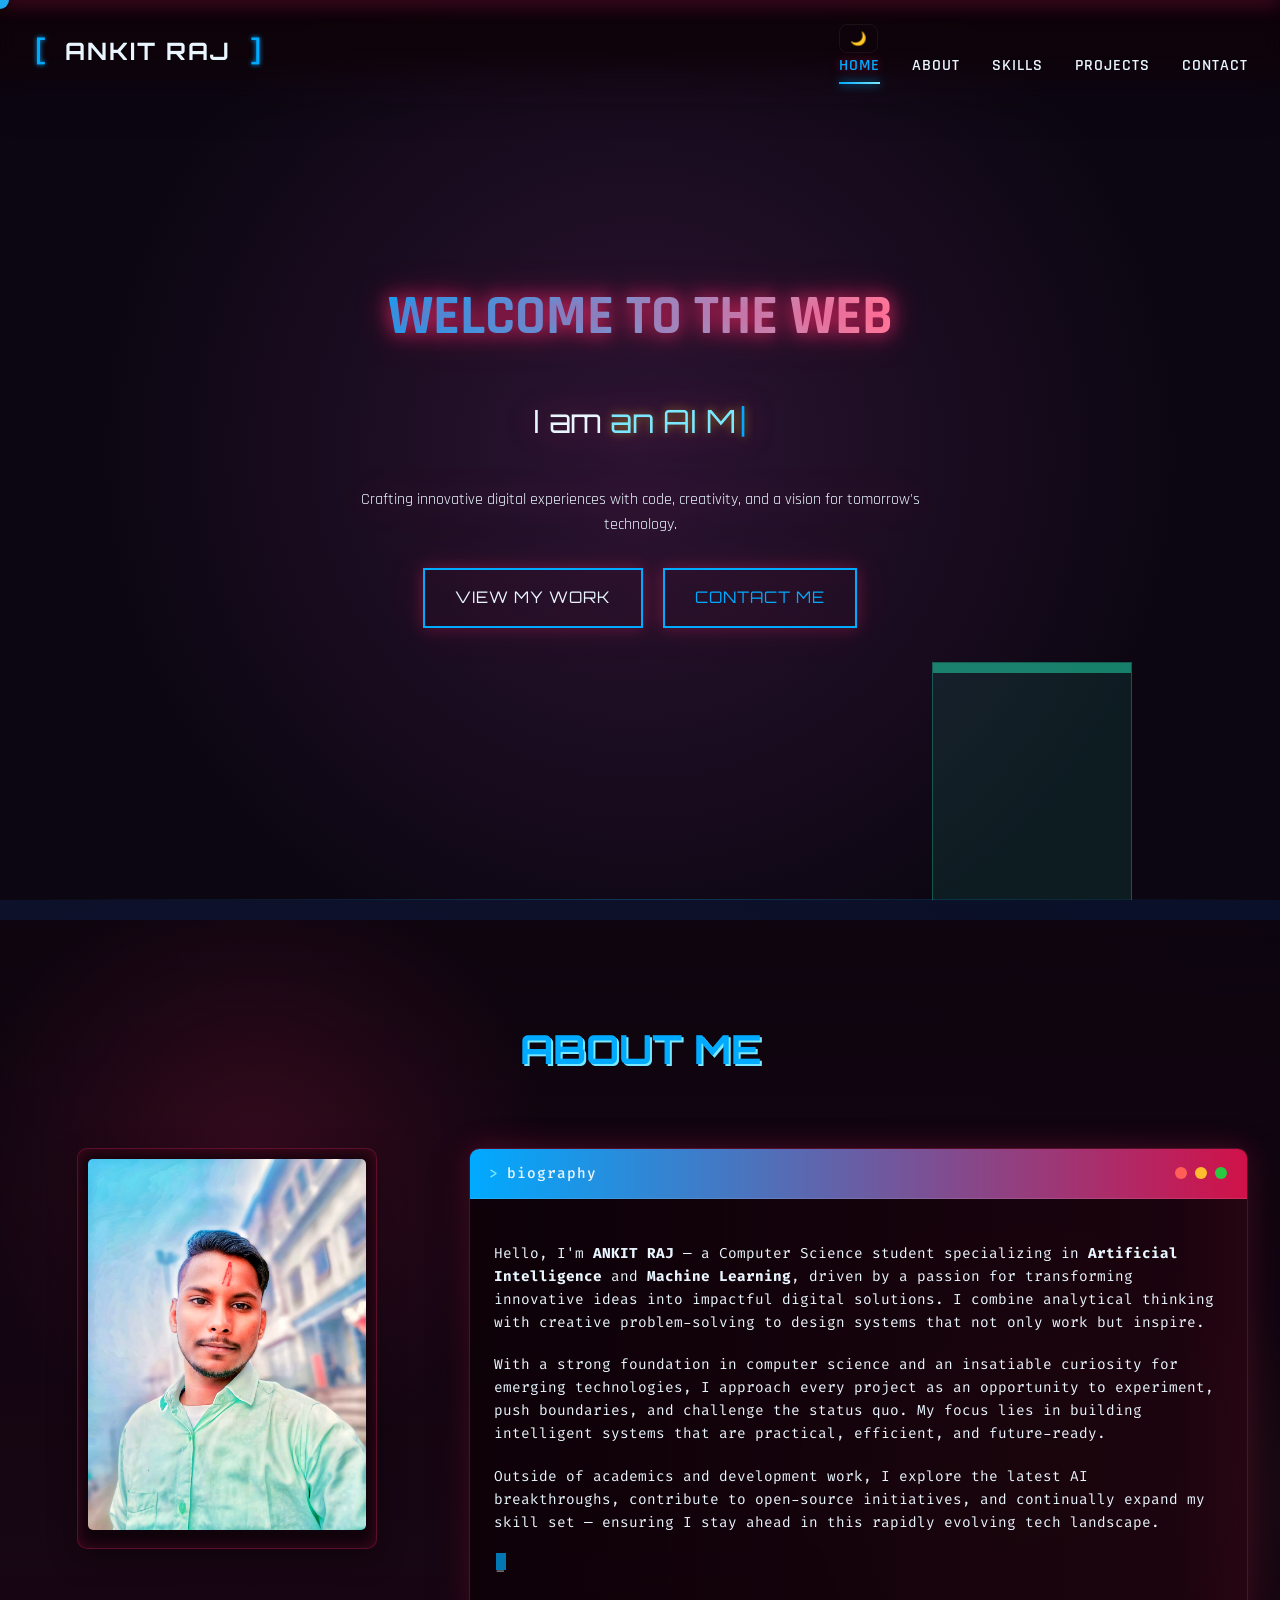
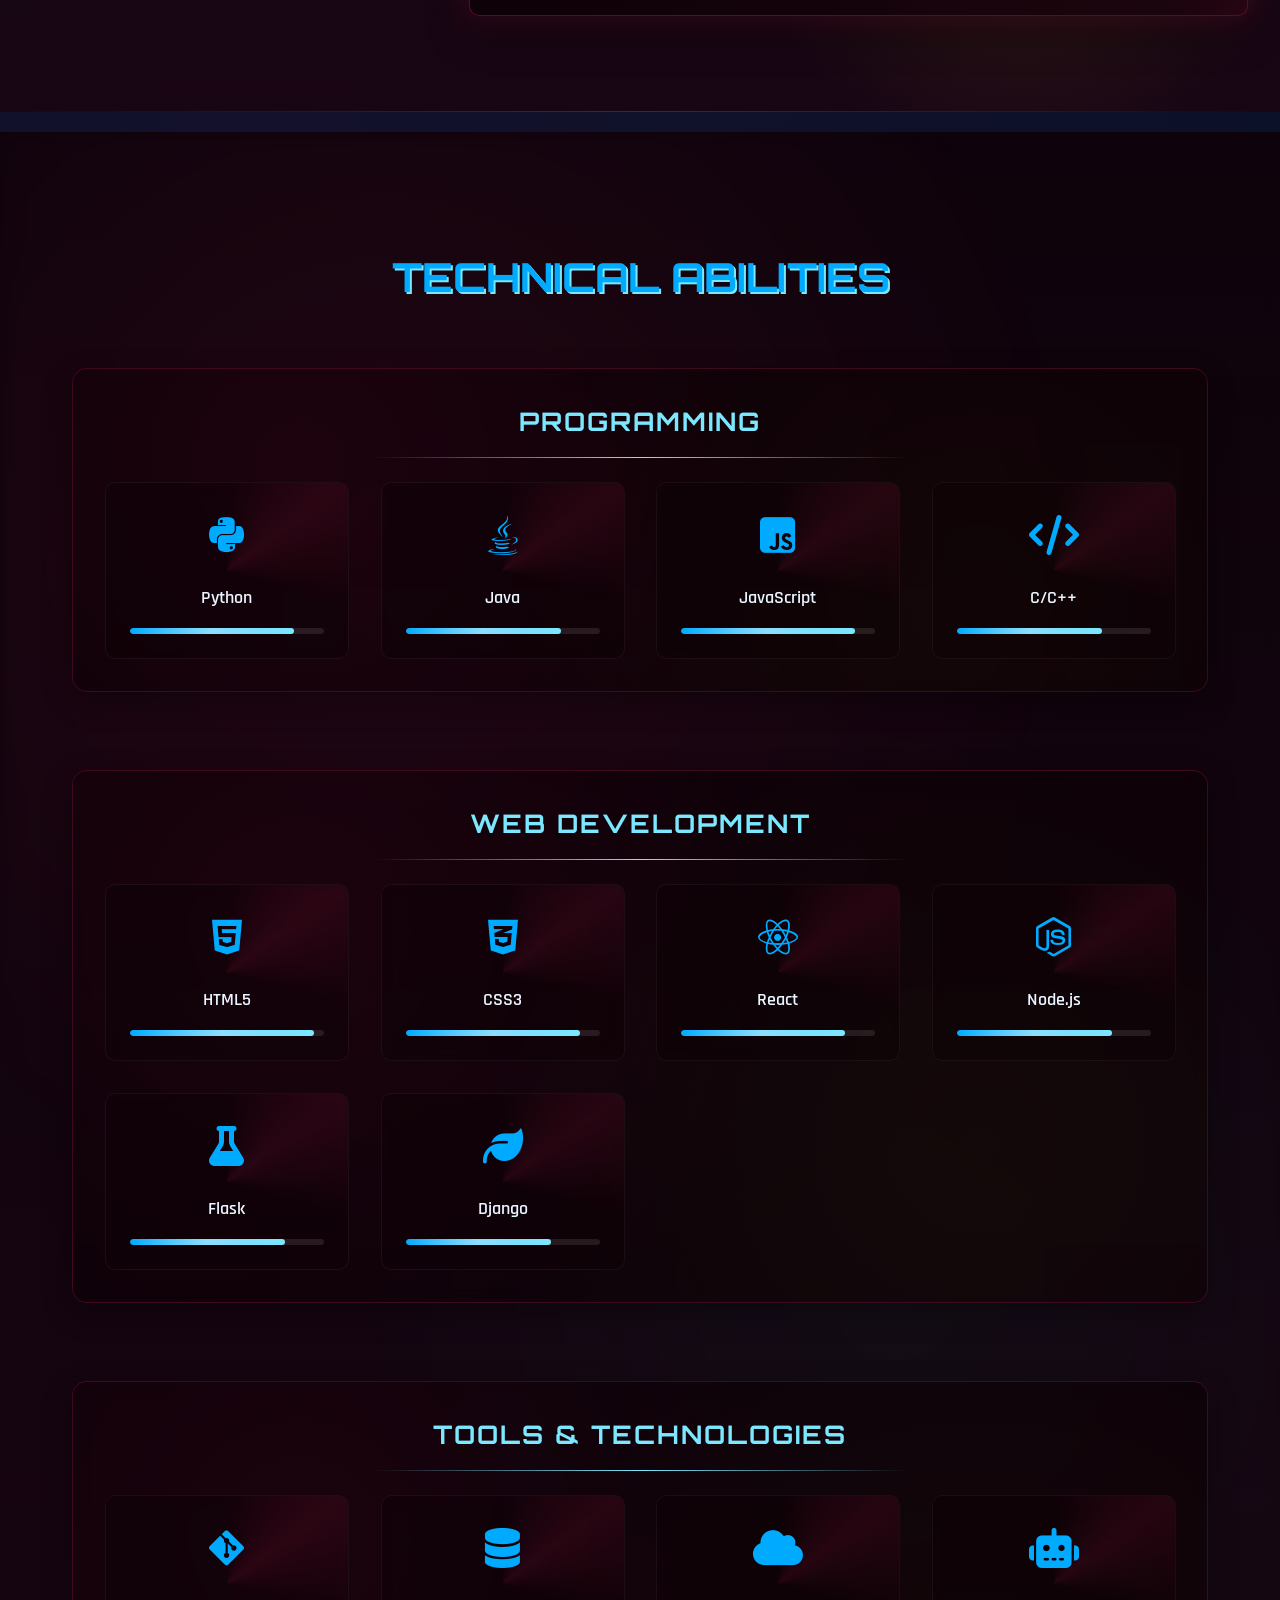
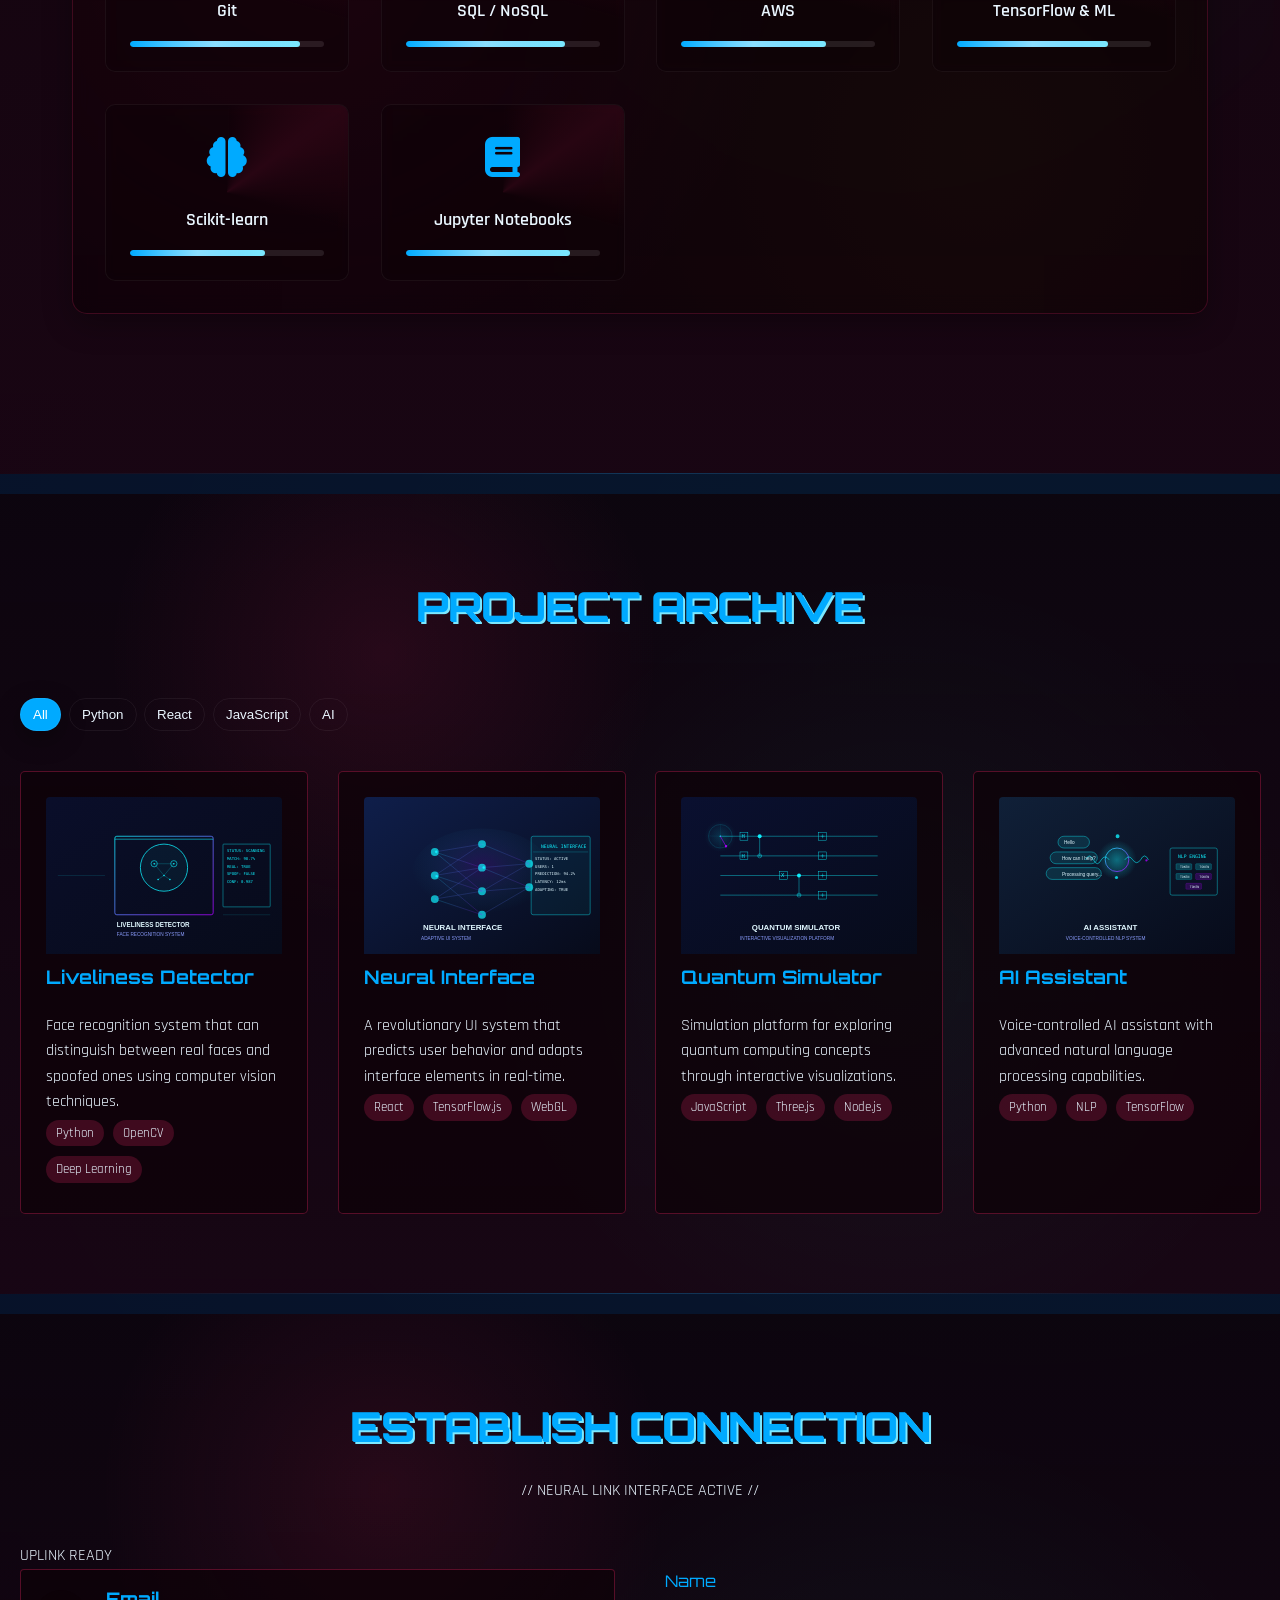
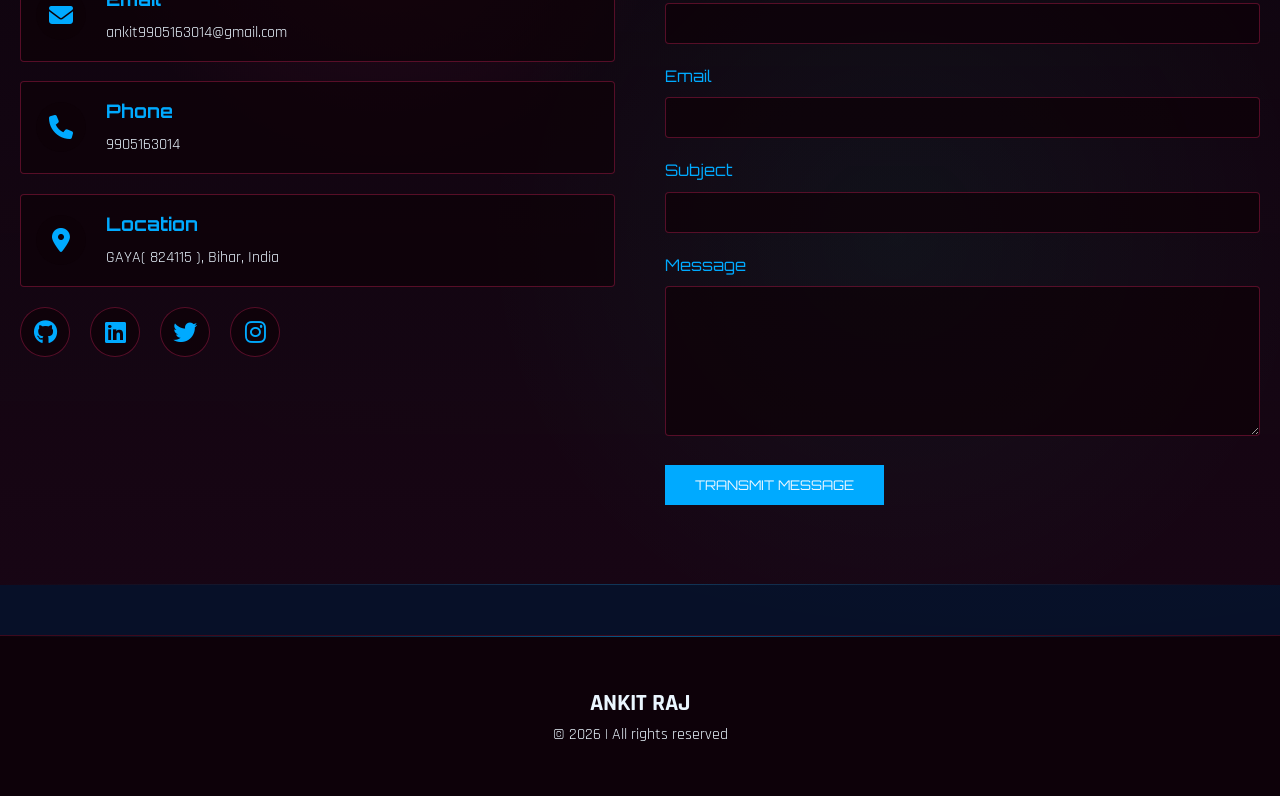
<file: index.html>
<!DOCTYPE html>
<html lang="en" class="loading">
<head>
    <meta charset="UTF-8">
    <meta name="viewport" content="width=device-width, initial-scale=1.0, maximum-scale=5.0, minimum-scale=1.0">
    <meta name="description" content="Md Saif Ali - Web Developer and AI/ML Student Portfolio">
    <meta name="theme-color" content="#070b1a">
    <meta name="apple-mobile-web-app-capable" content="yes">
    <meta name="apple-mobile-web-app-status-bar-style" content="black-translucent">
    
    <!-- Cache control -->
    <meta http-equiv="Cache-Control" content="no-cache, no-store, must-revalidate">
    <meta http-equiv="Pragma" content="no-cache">
    <meta http-equiv="Expires" content="0">
    
    <!-- Performance optimization -->
    <link rel="preconnect" href="https://fonts.googleapis.com">
    <link rel="preconnect" href="https://fonts.gstatic.com" crossorigin>
    <link rel="preconnect" href="https://cdnjs.cloudflare.com">
    
    <!-- Resource hints -->
    <link rel="dns-prefetch" href="https://fonts.googleapis.com">
    <link rel="dns-prefetch" href="https://cdnjs.cloudflare.com">
    
    <title>Ankit Raj</title>
    
    <!-- Critical CSS inline for faster first paint -->
    <style>
        :root {
            /* Sky-blue themed palette */
            --primary-color: #00aaff; /* main sky blue */
            --secondary-color: #0077cc; /* deeper sky */
            --accent-color: #7be8ff; /* light cyan accent */
            --bg-color: #071028; /* deep navy for contrast */
            --dark-bg: #021025; /* darker base for overlays */
            --text-color: #eaf6ff; /* pale sky text */
        }
        body {
            background-color: var(--bg-color);
            color: var(--text-color);
            margin: 0;
            padding: 0;
            font-family: sans-serif;
            overflow-x: hidden;
        }
        /* Fix for all links to ensure they are clickable */
        a, .nav-item, .project-link, .social-link, .skill-link {
            position: relative;
            z-index: 10;
        }
        /* Make all decorative overlays ignore pointer events */
        .digital-rain-container, .stars-container, .warp-lines, .noise-overlay, .scanline {
            pointer-events: none !important;
        }
        #loading-screen {
            position: fixed;
            top: 0;
            left: 0;
            width: 100%;
            height: 100%;
            background: var(--dark-bg);
            display: flex;
            justify-content: center;
            align-items: center;
            z-index: 9999;
        }
        /* Ensure loading screen is always visible initially */
        html.loading,
        body.loading {
            overflow: hidden !important;
            height: 100vh !important;
            margin: 0;
            padding: 0;
        }
        /* Content should be visible by default for non-JS users */
        main, header, footer {
            opacity: 1;
            visibility: visible;
        }
        /* Only hide content for JS users until loaded */
        .no-js main,
        .no-js header,
        .no-js footer {
            opacity: 0;
        }
    </style>
    
    <!-- Non-critical CSS loaded asynchronously -->
    <link rel="stylesheet" href="css/style.css?v=4.1">
    
    <!-- Font awesome loaded with reduced subset for performance -->
    <link rel="stylesheet" href="https://cdnjs.cloudflare.com/ajax/libs/font-awesome/6.4.0/css/all.min.css" media="print" onload="this.media='all'">
    
    <!-- Fonts loaded with display=swap for better performance -->
    <link href="https://fonts.googleapis.com/css2?family=Orbitron:wght@400;500;700&family=Rajdhani:wght@400;500;600&family=Exo+2:wght@400;500;600&family=Quantico:wght@400;700&family=Quicksand:wght@400;500&family=Fira+Code:wght@400;500&display=swap" rel="stylesheet">
    
    <link rel="icon" type="image/svg+xml" href="img/favicon.svg">
    
    <!-- Immediate JS to remove no-js class and prevent issues with URL fragments -->
    <script>
        // Remove no-js class
        document.documentElement.classList.remove('no-js');
        
        // Force scroll to top on page load
        window.scrollTo(0, 0);
        
        // Store initial hash but prevent immediate scrolling
        window.initialHash = window.location.hash;
        if (window.initialHash) {
            history.replaceState(null, null, ' ');
        }
        
        // Enhanced loading screen management with 5 second minimum
        function hideLoadingScreen() {
            const loadingScreen = document.getElementById('loading-screen');
            if (loadingScreen) {
                loadingScreen.classList.add('hidden');
                
                // Remove loading classes after extended transition
                setTimeout(() => {
                    document.documentElement.classList.remove('loading');
                    document.body.classList.remove('loading');
                    document.body.style.overflow = '';
                    document.documentElement.style.overflow = '';
                }, 1000); // Extended transition time
            }
        }
        
        // Force 5 second minimum display time
        setTimeout(() => {
            hideLoadingScreen();
        }, 1000);
        
        // Ensure loading screen stays for at least 5 seconds even if page loads faster
        window.addEventListener('load', () => {
            // Calculate remaining time to ensure 5 seconds
            const loadTime = Date.now();
            const timeSinceStart = loadTime - window.startTime;
            const remainingTime = Math.max(0, 1000 - timeSinceStart);
            
            setTimeout(hideLoadingScreen, remainingTime);
        });
        
        // Store start time for accurate calculation
        window.startTime = Date.now();
    </script>
</head>
<body class="loading">
    <div class="noise-overlay"></div>
    <div class="scanline"></div>
    <!-- Animated Background -->
    <div class="animated-bg">
        <canvas id="animated-bg-canvas"></canvas>
    </div>
    
 
    
    <!-- Loading Screen -->
    <div id="loading-screen" class="starfield-loading">
        <canvas id="starfield-canvas"></canvas>
        <div class="loading-content">
            <h2 class="glow-text" data-text="LOADING...">WELCOME TO MY PORTFOLI </h2>
<div class="loading-text">Building your experience...</div>

        </div>
    </div>

    <header>
        <div class="logo">
            <span class="bracket">[</span>
            <h1>ANKIT RAJ</h1>
            <span class="bracket">]</span>
        </div>
        <nav>
            <div class="nav-container">
                <div class="menu-toggle">
                    <div class="bar"></div>
                    <div class="bar"></div>
                    <div class="bar"></div>
                </div>
                <!-- Modern controls: dark mode toggle -->
                <div class="controls">
                    <button id="themeToggle" class="theme-toggle" aria-label="Toggle theme">🌙</button>
                </div>
                <ul class="nav-links">
                    <li><a href="#home" class="nav-item active">HOME</a></li>
                    <li><a href="#about" class="nav-item">ABOUT</a></li>
                    <li><a href="#skills" class="nav-item">SKILLS</a></li>
                    <li><a href="#projects" class="nav-item">PROJECTS</a></li>
                    <li><a href="#contact" class="nav-item">CONTACT</a></li>
                </ul>
                <!-- Overlay for mobile menu background -->
                <div class="menu-overlay"></div>
            </div>
        </nav>
    </header>

    <!-- Custom cursor for modern feel -->
    <div class="custom-cursor" id="customCursor" aria-hidden="true"></div>

    <main>
            <section id="home" class="hero animated-section">
                <div class="hero-content">
                    <h2 class="glitch animated-title" data-text="WELCOME TO THE MY PROTFOLIO">WELCOME TO THE WEB</h2>
                    <div class="typing-container">
                        <p>I am <span class="typing"></span></p>
                    </div>
                    <p class="hero-description">Crafting innovative digital experiences with code, creativity, and a vision for tomorrow's technology.</p>
                    <div class="hero-cta">
                        <a href="#projects" class="cta-button animated-cta">View My Work</a>
                        <a href="#contact" class="cta-button outline animated-cta">Contact Me</a>
                    </div>
                </div>
                <div class="hologram-container animated-hologram">
                    <div class="hologram"></div>
                    <div class="hologram-base"></div>
                </div>
            </section>

        <section id="about" class="about">
                <div class="section-header animated-section-header">
                    <h2 class="glitch animated-title" data-text="ABOUT ME">ABOUT ME</h2>
                    <div class="separator">
                        <span></span>
                        <div class="diamond"></div>
                        <span></span>
                    </div>
                </div>
            <div class="about-content">
                <div class="about-image">
                    <div class="image-frame">
                        <img src="img/profile .jpg" alt="ANKIT RAJ" loading="lazy" width="260" height="260">
                        <div class="frame-corner top-left"></div>
                        <div class="frame-corner top-right"></div>
                        <div class="frame-corner bottom-left"></div>
                        <div class="frame-corner bottom-right"></div>
                    </div>
                </div>
                <div class="about-text">
                    <div class="terminal">
                        <div class="terminal-header">
                            <div class="terminal-title">biography</div>
                            <div class="terminal-controls">
                                <span></span>
                                <span></span>
                                <span></span>
                            </div>
                        </div>
                        <div class="terminal-body">
                            <p> <span class="typing-about"></span></p>
                           <p>Hello, I'm <strong>ANKIT RAJ</strong> — a Computer Science student specializing in <strong>Artificial Intelligence</strong> and <strong>Machine Learning</strong>, driven by a passion for transforming innovative ideas into impactful digital solutions. I combine analytical thinking with creative problem-solving to design systems that not only work but inspire.</p>

                            <p>With a strong foundation in computer science and an insatiable curiosity for emerging technologies, I approach every project as an opportunity to experiment, push boundaries, and challenge the status quo. My focus lies in building intelligent systems that are practical, efficient, and future-ready.</p>

                            <p>Outside of academics and development work, I explore the latest AI breakthroughs, contribute to open-source initiatives, and continually expand my skill set — ensuring I stay ahead in this rapidly evolving tech landscape.</p>

                            <p class="cursor">_</p>
                        </div>
                    </div>
                </div>
            </div>
        </section>

        <section id="skills" class="skills">
                <div class="section-header animated-section-header">
                    <h2 class="glitch animated-title" data-text="TECHNICAL ABILITIES">TECHNICAL ABILITIES</h2>
                    <div class="separator">
                        <span></span>
                        <div class="diamond"></div>
                        <span></span>
                    </div>
                </div>
            <div class="skills-container">
                <div class="skill-category">
                    <h3>Programming</h3>
                    <div class="skill-grid">
                        <div class="skill-item">
                            <a href="https://www.python.org/" target="_blank" class="skill-link" title="Learn more about Python">
                                <div class="skill-icon"><i class="fab fa-python"></i></div>
                                <div class="skill-name">Python</div>
                                <div class="skill-bar">
                                    <div class="skill-level" style="--skill-percent: 85%"></div>
                                </div>
                            </a>
                        </div>
                        <div class="skill-item">
                            <a href="https://www.java.com/" target="_blank" class="skill-link" title="Learn more about Java">
                                <div class="skill-icon"><i class="fab fa-java"></i></div>
                                <div class="skill-name">Java</div>
                                <div class="skill-bar">
                                    <div class="skill-level" style="--skill-percent: 80%"></div>
                                </div>
                            </a>
                        </div>
                        <div class="skill-item">
                            <a href="https://developer.mozilla.org/en-US/docs/Web/JavaScript" target="_blank" class="skill-link" title="Learn more about JavaScript">
                                <div class="skill-icon"><i class="fab fa-js-square"></i></div>
                                <div class="skill-name">JavaScript</div>
                                <div class="skill-bar">
                                    <div class="skill-level" style="--skill-percent: 90%"></div>
                                </div>
                            </a>
                        </div>
                        <div class="skill-item">
                            <a href="https://isocpp.org/" target="_blank" class="skill-link" title="Learn more about C/C++">
                                <div class="skill-icon"><i class="fas fa-code"></i></div>
                                <div class="skill-name">C/C++</div>
                                <div class="skill-bar">
                                    <div class="skill-level" style="--skill-percent: 75%"></div>
                                </div>
                            </a>
                        </div>
                    </div>
                </div>
                
                <div class="skill-category">
                    <h3>Web Development</h3>
                    <div class="skill-grid">
                        <div class="skill-item">
                            <a href="https://developer.mozilla.org/en-US/docs/Web/HTML" target="_blank" class="skill-link" title="Learn more about HTML5">
                                <div class="skill-icon"><i class="fab fa-html5"></i></div>
                                <div class="skill-name">HTML5</div>
                                <div class="skill-bar">
                                    <div class="skill-level" style="--skill-percent: 95%"></div>
                                </div>
                            </a>
                        </div>
                        <div class="skill-item">
                            <a href="https://developer.mozilla.org/en-US/docs/Web/CSS" target="_blank" class="skill-link" title="Learn more about CSS3">
                                <div class="skill-icon"><i class="fab fa-css3-alt"></i></div>
                                <div class="skill-name">CSS3</div>
                                <div class="skill-bar">
                                    <div class="skill-level" style="--skill-percent: 90%"></div>
                                </div>
                            </a>
                        </div>
                        <div class="skill-item">
                            <a href="https://reactjs.org/" target="_blank" class="skill-link" title="Learn more about React">
                                <div class="skill-icon"><i class="fab fa-react"></i></div>
                                <div class="skill-name">React</div>
                                <div class="skill-bar">
                                    <div class="skill-level" style="--skill-percent: 85%"></div>
                                </div>
                            </a>
                        </div>
                        <div class="skill-item">
                            <a href="https://nodejs.org/" target="_blank" class="skill-link" title="Learn more about Node.js">
                                <div class="skill-icon"><i class="fab fa-node-js"></i></div>
                                <div class="skill-name">Node.js</div>
                                <div class="skill-bar">
                                    <div class="skill-level" style="--skill-percent: 80%"></div>
                                </div>
                            </a>
                        </div>
                        <!-- Flask -->
                        <div class="skill-item">
                            <a href="https://flask.palletsprojects.com/" target="_blank" class="skill-link" title="Learn more about Flask">
                                <div class="skill-icon"><i class="fas fa-flask"></i></div>
                                <div class="skill-name">Flask</div>
                                <div class="skill-bar">
                                    <div class="skill-level" style="--skill-percent: 80%"></div>
                                </div>
                            </a>
                        </div>
                        <!-- Django -->
                        <div class="skill-item">
                            <a href="https://www.djangoproject.com/" target="_blank" class="skill-link" title="Learn more about Django">
                                <div class="skill-icon"><i class="fas fa-leaf"></i></div>
                                <div class="skill-name">Django</div>
                                <div class="skill-bar">
                                    <div class="skill-level" style="--skill-percent: 75%"></div>
                                </div>
                            </a>
                        </div>
                    </div>
                </div>

                
                <div class="skill-category">
                    <h3>Tools & Technologies</h3>
                    <div class="skill-grid">
                        <div class="skill-item">
                            <a href="https://git-scm.com/" target="_blank" class="skill-link" title="Learn more about Git">
                                <div class="skill-icon"><i class="fab fa-git-alt"></i></div>
                                <div class="skill-name">Git</div>
                                <div class="skill-bar">
                                    <div class="skill-level" style="--skill-percent: 88%"></div>
                                </div>
                            </a>
                        </div>
                        <div class="skill-item">
                            <a href="https://www.mysql.com/" target="_blank" class="skill-link" title="Learn more about SQL and NoSQL databases">
                                <div class="skill-icon"><i class="fas fa-database"></i></div>
                                <div class="skill-name">SQL / NoSQL</div>
                                <div class="skill-bar">
                                    <div class="skill-level" style="--skill-percent: 82%"></div>
                                </div>
                            </a>
                        </div>
                        <div class="skill-item">
                            <a href="https://aws.amazon.com/" target="_blank" class="skill-link" title="Learn more about AWS Cloud Services">
                                <div class="skill-icon"><i class="fas fa-cloud"></i></div>
                                <div class="skill-name">AWS</div>
                                <div class="skill-bar">
                                    <div class="skill-level" style="--skill-percent: 75%"></div>
                                </div>
                            </a>
                        </div>
                        <div class="skill-item">
                            <a href="https://www.tensorflow.org/" target="_blank" class="skill-link" title="Learn more about TensorFlow and Machine Learning">
                                <div class="skill-icon"><i class="fas fa-robot"></i></div>
                                <div class="skill-name">TensorFlow & ML</div>
                                <div class="skill-bar">
                                    <div class="skill-level" style="--skill-percent: 78%"></div>
                                </div>
                            </a>
                        </div>
                        <div class="skill-item">
                            <a href="https://scikit-learn.org/" target="_blank" class="skill-link" title="Learn more about Scikit-learn">
                                <div class="skill-icon"><i class="fas fa-brain"></i></div>
                                <div class="skill-name">Scikit-learn</div>
                                <div class="skill-bar">
                                    <div class="skill-level" style="--skill-percent: 70%"></div>
                                </div>
                            </a>
                        </div>
                        <div class="skill-item">
                            <a href="https://jupyter.org/" target="_blank" class="skill-link" title="Learn more about Jupyter Notebooks">
                                <div class="skill-icon"><i class="fas fa-book"></i></div>
                                <div class="skill-name">Jupyter Notebooks</div>
                                <div class="skill-bar">
                                    <div class="skill-level" style="--skill-percent: 85%"></div>
                                </div>
                            </a>
                        </div>
                    </div>

                </div>
            </div>
        </section>

        <section id="projects" class="projects">
                <div class="section-header animated-section-header">
                    <h2 class="glitch animated-title" data-text="PROJECT ARCHIVE">PROJECT ARCHIVE</h2>
                    <div class="separator">
                        <span></span>
                        <div class="diamond"></div>
                        <span></span>
                    </div>
                </div>
            <div class="projects-grid">
                <div class="project-card">
                    <div class="project-image">
                        <img src="img/project1.svg" alt="Liveliness Detector" loading="lazy" width="350" height="200">
                        <div class="project-overlay">
                            <div class="project-links">
                                <a href="#" class="project-link"><i class="fas fa-external-link-alt"></i></a>
                                <a href="#" class="project-link"><i class="fab fa-github"></i></a>
                            </div>
                        </div>
                    </div>
                    <div class="project-info">
                        <h3>Liveliness Detector</h3>
                        <p>Face recognition system that can distinguish between real faces and spoofed ones using computer vision techniques.</p>
                        <div class="project-tags">
                            <span>Python</span>
                            <span>OpenCV</span>
                            <span>Deep Learning</span>
                        </div>
                    </div>
                </div>

                <div class="project-card">
                    <div class="project-image">
                        <img src="img/project2.svg" alt="Neural Interface" loading="lazy" width="350" height="200">
                        <div class="project-overlay">
                            <div class="project-links">
                                <a href="#" class="project-link"><i class="fas fa-external-link-alt"></i></a>
                                <a href="#" class="project-link"><i class="fab fa-github"></i></a>
                            </div>
                        </div>
                    </div>
                    <div class="project-info">
                        <h3>Neural Interface</h3>
                        <p>A revolutionary UI system that predicts user behavior and adapts interface elements in real-time.</p>
                        <div class="project-tags">
                            <span>React</span>
                            <span>TensorFlow.js</span>
                            <span>WebGL</span>
                        </div>
                    </div>
                </div>

                <div class="project-card">
                    <div class="project-image">
                        <img src="img/project3.svg" alt="Quantum Simulator" loading="lazy" width="350" height="200">
                        <div class="project-overlay">
                            <div class="project-links">
                                <a href="#" class="project-link"><i class="fas fa-external-link-alt"></i></a>
                                <a href="#" class="project-link"><i class="fab fa-github"></i></a>
                            </div>
                        </div>
                    </div>
                    <div class="project-info">
                        <h3>Quantum Simulator</h3>
                        <p>Simulation platform for exploring quantum computing concepts through interactive visualizations.</p>
                        <div class="project-tags">
                            <span>JavaScript</span>
                            <span>Three.js</span>
                            <span>Node.js</span>
                        </div>
                    </div>
                </div>

                <div class="project-card">
                    <div class="project-image">
                        <img src="img/project4.svg" alt="AI Assistant" loading="lazy" width="350" height="200">
                        <div class="project-overlay">
                            <div class="project-links">
                                <a href="#" class="project-link"><i class="fas fa-external-link-alt"></i></a>
                                <a href="#" class="project-link"><i class="fab fa-github"></i></a>
                            </div>
                        </div>
                    </div>
                    <div class="project-info">
                        <h3>AI Assistant</h3>
                        <p>Voice-controlled AI assistant with advanced natural language processing capabilities.</p>
                        <div class="project-tags">
                            <span>Python</span>
                            <span>NLP</span>
                            <span>TensorFlow</span>
                        </div>
                    </div>
                </div>
            </div>
        </section>

        <section id="contact" class="contact">
                <div class="section-header animated-section-header">
                    <h2 class="glitch animated-title" data-text="ESTABLISH CONNECTION">ESTABLISH CONNECTION</h2>
                    <p class="connection-subtitle">// NEURAL LINK INTERFACE ACTIVE //</p>
                    <div class="separator">
                        <span></span>
                        <div class="diamond"></div>
                        <span></span>
                    </div>
                </div>
            
            <!-- Wave animation container -->
            <div class="wave-container">
                <div class="wave wave1"></div>
                <div class="wave wave2"></div>
                <div class="wave wave3"></div>
                <div class="wave wave4"></div>
            </div>

            <!-- Connection status indicator with pulse effect -->
            <div class="connection-status">
                <div class="status-indicator">
                    <div class="pulse-ring"></div>
                </div>
                <span class="status-text">UPLINK READY</span>
                <div class="connection-lines">
                    <div class="line line1"></div>
                    <div class="line line2"></div>
                    <div class="line line3"></div>
                </div>
            </div>
            
            <div class="contact-container">
                <div class="contact-info">
                    <div class="info-item">
                        <a href="mailto:ankit9905163014@gmail.com" class="info-item-link">
                            <div class="info-icon">
                                <i class="fas fa-envelope"></i>
                            </div>
                            <div class="info-text">
                                <h3>Email</h3>
                                <p>ankit9905163014@gmail.com</p>
                            </div>
                        </a>
                    </div>
                    <div class="info-item">
                        <a href="tel:9905163014" class="info-item-link">
                            <div class="info-icon">
                                <i class="fas fa-phone"></i>
                            </div>
                            <div class="info-text">
                                <h3>Phone</h3>
                                <p>9905163014</p>
                            </div>
                        </a>
                    </div>
                    <div class="info-item">
                        <a href="https://maps.app.goo.gl/E5uWK75tq5goz9ca7" target="_blank" class="info-item-link">
                            <div class="info-icon">
                                <i class="fas fa-map-marker-alt"></i>
                            </div>
                            <div class="info-text">
                                <h3>Location</h3>
                                <p>GAYA( 824115 ), Bihar, India</p>
                            </div>
                        </a>
                    </div>
                    <div class="social-links">
                        <a href="https://share.google/jEFEjPinHAgZ72dHS" class="social-link"><i class="fab fa-github"></i></a>
                        <a href="https://www.linkedin.com/in/ankit-raj-226a36309" class="social-link"><i class="fab fa-linkedin"></i></a>
                        <a href="https://x.com/Ankitra72060840?s=09" class="social-link"><i class="fab fa-twitter"></i></a>
                        <a href="https://www.instagram.com/ankit_razz_99?igsh=bmFvY3h1dWc3Z3d1" class="social-link"><i class="fab fa-instagram"></i></a>
                    </div>
                </div>
                <div class="contact-form">
                    <form id="contactForm" action="https://formsubmit.co/ankit9905163014@gmail.com" method="POST">
                        <!-- FormSubmit configuration -->
                        <input type="hidden" name="_subject" value="New Portfolio Contact Message">
                        <input type="hidden" name="_template" value="table">
                        <input type="hidden" name="_captcha" value="false">
                        <input type="hidden" name="_next" value="https://saifli786.github.io/Portfolio/index.html#contact?submitted=true">
                        <input type="hidden" name="_honey" style="display:none">
                        
                        <div class="form-group">
                            <label for="name">Name</label>
                            <input type="text" id="name" name="name" required>
                            <div class="form-decoration"></div>
                        </div>
                        <div class="form-group">
                            <label for="email">Email</label>
                            <input type="email" id="email" name="email" required>
                            <div class="form-decoration"></div>
                        </div>
                        <div class="form-group">
                            <label for="subject">Subject</label>
                            <input type="text" id="subject" name="subject" required>
                            <div class="form-decoration"></div>
                        </div>
                        <div class="form-group">
                            <label for="message">Message</label>
                            <textarea id="message" name="message" required></textarea>
                            <div class="form-decoration textarea"></div>
                        </div>
                        <button type="submit" class="submit-button">
                            <span>TRANSMIT MESSAGE</span>
                            <div class="button-decoration"></div>
                        </button>
                    </form>
                </div>
            </div>
        </section>
    </main>

    <center>
    <footer>
        <div class="footer-content">
            <div class="footer-logo">
                <span class="bracket"></span>
                <h2>ANKIT RAJ</h2>
                <span class="bracket"></span>
            </div>
            <div class="footer-text">
                <p>&copy; <span id="year"></span> | All rights reserved</p>
            </div>
        </div>
    </footer>
</center>

    <!-- Defer JS loading and add noscript warning -->
    <noscript>
        <div style="position: fixed; top: 0; left: 0; width: 100%; height: 100%; background: #070b1a; color: #0feffd; display: flex; justify-content: center; align-items: center; z-index: 9999999;">
            <div style="text-align: center; padding: 20px;">
                <h2>JavaScript Required</h2>
                <p>This portfolio requires JavaScript to function properly. Please enable JavaScript in your browser settings.</p>
            </div>
        </div>
    </noscript>
    
    <!-- Cache busting with version number -->
    <script src="js/script.js?v=5.1" defer></script>
</body>
</html>
</file>
<file: css/style.css>
/* 
 * Portfolio Stylesheet v3.4
 * Developer: Md Saif Ali
 * Enhanced with futuristic UI elements and animations
 */

/* Enhanced Mobile & Laptop Compatibility Styles */
/* --- Enhanced Animations & Impressive UI --- */

.animated-bg {
  position: fixed;
  top: 0;
  left: 0;
  width: 100vw;
  height: 100vh;
  z-index: 0;
  pointer-events: none;
}
#animated-bg-canvas {
  width: 100vw;
  height: 100vh;
  display: block;
}

.animated-section {
  animation: fadeInUp 1.2s cubic-bezier(.77,0,.175,1) both;
}
.animated-section-header {
  animation: fadeIn 1.2s cubic-bezier(.77,0,.175,1) both;
}
.animated-title {
  animation: glowText 2s infinite alternate;
}
.animated-cta {
  transition: transform 0.3s, box-shadow 0.3s;
}
.animated-cta:hover {
  transform: scale(1.08) translateY(-2px);
  box-shadow: 0 8px 32px var(--primary-color);
}
.animated-hologram {
  animation: hologramFloat 2.5s ease-in-out infinite alternate;
}

@keyframes fadeInUp {
  0% { opacity: 0; transform: translateY(40px); }
  100% { opacity: 1; transform: translateY(0); }
}
@keyframes fadeIn {
  0% { opacity: 0; }
  100% { opacity: 1; }
}
@keyframes glowText {
  0% { text-shadow: 0 0 8px var(--accent-color), 0 0 16px var(--primary-color); }
  100% { text-shadow: 0 0 24px var(--accent-color), 0 0 32px var(--primary-color); }
}
@keyframes hologramFloat {
  0% { transform: translateY(0); }
  100% { transform: translateY(-18px) scale(1.04); }
}

/* --- Modern UI: Dark Mode Toggle & Custom Cursor --- */
.controls { display: flex; align-items: center; gap: 12px; }
.theme-toggle {
  background: transparent;
  color: var(--text-color);
  border: 1px solid rgba(255,255,255,0.06);
  padding: 6px 10px;
  border-radius: 8px;
  cursor: pointer;
  transition: transform 0.15s ease, background 0.2s ease;
}
.theme-toggle:hover { transform: scale(1.06); background: rgba(255,255,255,0.02); }

:root.light {
  --bg-color: #f6fbff;
  --dark-bg: #eaf6ff;
  --text-color: #07263a;
  --primary-color: #0077cc;
  --accent-color: #7be8ff;
}

.custom-cursor {
  position: fixed;
  top: 0;
  left: 0;
  width: 18px;
  height: 18px;
  border-radius: 50%;
  background: var(--primary-color);
  pointer-events: none;
  transform: translate(-50%, -50%);
  transition: width 0.12s ease, height 0.12s ease, background 0.12s ease;
  z-index: 99999;
  mix-blend-mode: exclusion;
}
.hover-grow { width: 42px !important; height: 42px !important; }

/* Project filters */
.projects-controls { display:flex; gap:8px; margin-bottom: 18px; }
.filter-btn { background: transparent; border: 1px solid rgba(255,255,255,0.06); padding:8px 12px; border-radius:999px; cursor:pointer; color:var(--text-color); }
.filter-btn.active { background: var(--primary-color); color: #fff; box-shadow: 0 8px 24px rgba(0,0,0,0.35); }

/* Enhanced Mobile Navigation */
@media (max-width: 768px) {
    .menu-toggle {
        display: flex;
        flex-direction: column;
        justify-content: space-between;
        width: 30px;
        height: 25px;
        cursor: pointer;
        z-index: 1001;
    }
    
    .menu-toggle .bar {
        width: 100%;
        height: 3px;
        background-color: var(--primary-color);
        transition: all var(--transition-medium);
    }
    
    .menu-toggle.active .bar:nth-child(1) {
        transform: translateY(11px) rotate(45deg);
    }
    
    .menu-toggle.active .bar:nth-child(2) {
        opacity: 0;
    }
    
    .menu-toggle.active .bar:nth-child(3) {
        transform: translateY(-11px) rotate(-45deg);
    }
    
    .nav-container .nav-links {
        position: fixed;
        top: 0;
        left: -100%;
        width: 80%;
        max-width: 300px;
        height: 100vh;
        background-color: rgba(14, 2, 8, 0.95);
        flex-direction: column;
        align-items: center;
        justify-content: center;
        padding: 80px 0;
        transition: left var(--transition-medium);
        z-index: 1000;
    }
    
    .nav-container.active .nav-links {
        left: 0;
    }
    
    .nav-links li {
        margin: 15px 0;
        opacity: 0;
        transform: translateX(20px);
        transition: all var(--transition-medium);
    }
    
    .nav-container.active .nav-links li {
        opacity: 1;
        transform: translateX(0);
    }
}

/* Enhanced mobile typography */
@media (max-width: 768px) {
    .hero-content h2 {
        font-size: clamp(2rem, 6vw, 3.5rem);
    }
    
    .hero-description {
        font-size: clamp(1rem, 3vw, 1.2rem);
    }
    
    .section-header h2 {
        font-size: clamp(1.8rem, 5vw, 2.5rem);
    }
    
    .skill-category h3 {
        font-size: clamp(1.4rem, 4vw, 1.8rem);
    }
}

/* Enhanced mobile layout */
@media (max-width: 768px) {
    section {
        padding: 60px 15px;
    }
    
    .hero {
        padding: 60px 15px;
    }
    
    .hero-content {
        max-width: 100%;
        padding: 0 15px;
    }
    
    .hero-cta {
        flex-direction: column;
        align-items: center;
    }
    
    .cta-button {
        width: 100%;
        max-width: 300px;
        margin-bottom: 15px;
    }
    
    .about-content {
        grid-template-columns: 1fr;
        gap: 2rem;
    }
    
    .about-image {
        max-width: 250px;
        margin: 0 auto;
    }
    
    .skills-container,
    .projects-grid {
        grid-template-columns: 1fr;
    }
    
    .contact-container {
        grid-template-columns: 1fr;
        gap: 30px;
    }
    
    .hologram-container {
        display: none;
    }
}

/* Tablet optimization */
@media (min-width: 769px) and (max-width: 1024px) {
    .hero-content h2 {
        font-size: clamp(2.5rem, 5vw, 3rem);
    }
    
    .skills-container,
    .projects-grid {
        grid-template-columns: repeat(2, 1fr);
    }
    
    .contact-container {
        grid-template-columns: 1fr;
        gap: 40px;
    }
}

/* Large screen optimization */
@media (min-width: 1200px) {
    .hero-content {
        max-width: 900px;
    }
    
    .skills-container,
    .projects-grid {
        grid-template-columns: repeat(3, 1fr);
    }
}

/* Ultra-wide screen optimization */
@media (min-width: 1400px) {
    .hero-content {
        max-width: 1000px;
    }
    
    .skills-container,
    .projects-grid {
        grid-template-columns: repeat(4, 1fr);
    }
}

/* Touch-specific optimizations */
@media (hover: none) and (pointer: coarse) {
    .project-card:hover,
    .skill-item:hover,
    .info-item:hover {
        transform: none;
        box-shadow: none;
    }
    
    .project-card:active,
    .skill-item:active,
    .info-item:active {
        transform: scale(0.98);
        box-shadow: 0 5px 15px rgba(0, 0, 0, 0.2);
    }
}

/* Safe area insets for modern devices */
@supports (padding: max(0px)) {
    header {
        padding-left: max(20px, env(safe-area-inset-left));
        padding-right: max(20px, env(safe-area-inset-right));
    }
    
    section {
        padding-left: max(20px, env(safe-area-inset-left));
        padding-right: max(20px, env(safe-area-inset-right));
    }
}

/* Performance optimizations for mobile */
@media (max-width: 768px) {
    .hero-grid-bg,
    .neural-net-bg,
    .circuit-bg,
    .space-bg {
        display: none;
    }
    
    .skill-particles,
    .data-visualization,
    .radar-container {
        display: none;
    }
    
    .terminal-header::before {
        animation: none;
    }
    
    .skill-level::before {
        animation: none;
    }
}

/* Reduced motion preferences */
@media (prefers-reduced-motion: reduce) {
    * {
        animation-duration: 0.01ms !important;
        animation-iteration-count: 1 !important;
        transition-duration: 0.01ms !important;
        scroll-behavior: auto !important;
    }
}

/* High contrast mode support */
@media (prefers-contrast: high) {
    :root {
        --primary-color: #ff0000;
        --text-color: #ffffff;
        --bg-color: #000000;
    }
}

/* Dark mode support */
@media (prefers-color-scheme: dark) {
    :root {
        --bg-color: #0a0a0a;
        --text-color: #e0e0e0;
    }
}

/* Print styles */
@media print {
    * {
        background: transparent !important;
        color: black !important;
        box-shadow: none !important;
        text-shadow: none !important;
    }
    
    .hero,
    .about,
    .skills,
    .projects,
    .contact {
        page-break-inside: avoid;
    }
}

:root {
  --primary-color: #00aaff;
  --secondary-color: #0077cc;
  --accent-color: #7be8ff;
  --accent-color-2: #bfeeff;
  --bg-color: #071028;
  --dark-bg: #021025;
  --text-color: #eaf6ff;
  --text-secondary: #b7dff6;
  --transition-fast: 0.3s ease;
  --transition-medium: 0.5s ease;
  --transition-slow: 0.8s ease;
  --glow-shadow: 0 0 14px rgba(11, 170, 255, 0.6);
  --neon-shadow: 0 0 10px var(--primary-color), 0 0 24px rgba(11,170,255,0.25), 0 0 40px rgba(11,170,255,0.15);
}

/* Basic reset */
* {
  margin: 0;
  padding: 0;
  box-sizing: border-box;
}

body {
  font-family: 'Rajdhani', sans-serif;
  background-color: var(--bg-color);
  background-image: 
    radial-gradient(circle at 20% 30%, rgba(0, 170, 255, 0.06), transparent 40%),
    radial-gradient(circle at 80% 70%, rgba(123, 232, 255, 0.03), transparent 40%);
  color: var(--text-color);
  line-height: 1.6;
  overflow-x: hidden;
  overflow-y: auto;
  overscroll-behavior-y: none; /* Prevents bounce on some browsers */
  -webkit-font-smoothing: antialiased;
  -moz-osx-font-smoothing: grayscale;
  text-rendering: optimizeLegibility;
}

a {
  color: var(--primary-color);
  text-decoration: none;
  transition: all var(--transition-medium);
}

a:hover, a:active, a:focus {
  color: var(--accent-color);
  transform: translateY(-2px);
}

img {
  max-width: 100%;
  height: auto;
}

ul {
  list-style: none;
}

/* Touch animation base styles */
.touch-ripple {
  position: relative;
  overflow: hidden;
  -webkit-tap-highlight-color: transparent;
}

.ripple {
  position: absolute;
  border-radius: 50%;
  background-color: rgba(255, 255, 255, 0.25);
  transform: scale(0);
  animation: ripple-animation 0.6s linear;
  pointer-events: none;
  z-index: 0;
}

@keyframes ripple-animation {
  to {
    transform: scale(4);
    opacity: 0;
  }
}

/* Layout */
section {
  padding: 80px 20px;
  margin-bottom: 20px;
  position: relative;
  overflow: hidden;
  transition: all 0.5s ease;
}

.section-header {
  text-align: center;
  margin-bottom: 40px;
  position: relative;
  z-index: 1;
}

.section-header h2 {
  font-size: 2.5rem;
  margin-bottom: 20px;
  color: var(--primary-color);
  transition: color var(--transition-medium);
  position: relative;
  display: inline-block;
  font-family: 'Orbitron', sans-serif;
  transform-style: preserve-3d;
}

.section-header h2::before {
  content: attr(data-text);
  position: absolute;
  top: 0;
  left: 0;
  width: 100%;
  height: 100%;
  color: var(--primary-color);
  opacity: 0;
  z-index: -1;
  filter: blur(8px);
  transform: translateZ(-10px);
  transition: all 0.3s ease;
}

.section-header h2:hover::before {
  opacity: 0.7;
  filter: blur(6px);
  transform: translateZ(-5px);
}

.section-header h2::after {
  content: attr(data-text);
  position: absolute;
  top: 2px;
  left: 2px;
  width: 100%;
  height: 100%;
  color: transparent;
  z-index: -1;
  text-shadow: -1px -1px 0 var(--primary-color), 1px 1px 0 var(--accent-color);
  transition: all 0.3s ease;
}

.section-header h2:hover::after {
  top: 4px;
  left: 4px;
  text-shadow: -2px -2px 0 var(--primary-color), 2px 2px 0 var(--accent-color);
}

/* Loading Screen Styles - IMPORTANT */
html.loading,
body.loading {
    overflow: hidden !important;
    height: 100vh !important;
    margin: 0;
    padding: 0;
}

#loading-screen {
    position: fixed;
  top: 0;
  left: 0;
  width: 100%;
  height: 100%;
    background: var(--dark-bg);
    z-index: 9999;
    display: flex;
    justify-content: center;
    align-items: center;
    opacity: 1;
    visibility: visible;
    transition: opacity 0.8s ease-out, visibility 0.8s ease-out;
}

#loading-screen.hidden {
    opacity: 0;
    visibility: hidden;
    pointer-events: none;
}

#loading-screen.finalizing {
    animation: finalizeLoading 1.5s ease-out forwards;
}

.loading-content {
    text-align: center;
    color: var(--primary-color);
    z-index: 2;
    opacity: 1;
    transform: translateY(0);
    transition: opacity 0.3s ease, transform 0.3s ease;
}

.loading-content h2 {
    font-size: 2.5rem;
    margin-bottom: 2rem;
    text-transform: uppercase;
    letter-spacing: 0.2em;
    animation: glowText 2s ease-in-out infinite alternate;
}

.progress-container {
    width: 300px;
    height: 4px;
    background: rgba(255, 42, 109, 0.2);
    border-radius: 4px;
    overflow: hidden;
    position: relative;
    margin: 2rem auto;
}

.progress {
    width: 0%;
  height: 100%;
    background: var(--primary-color);
    position: absolute;
    left: 0;
    top: 0;
    transition: width 0.3s ease-out;
    box-shadow: 0 0 10px var(--primary-color);
}

.progress::after {
    content: '';
    position: absolute;
  top: 0;
  left: 0;
  width: 100%;
    height: 100%;
    background: linear-gradient(90deg, transparent, rgba(255, 255, 255, 0.4), transparent);
    animation: progressShine 1.5s linear infinite;
}

.loading-text {
    font-family: 'Courier New', monospace;
    font-size: 1rem;
    color: var(--primary-color);
    margin-top: 1rem;
    min-height: 1.5em;
  position: relative;
}

/* Stars background */
.stars-container {
  position: absolute;
  top: 0;
  left: 0;
  width: 100%;
  height: 100%;
    overflow: hidden;
}

.loading-star {
    position: absolute;
    background: var(--primary-color);
    border-radius: 50%;
    opacity: 0;
    animation: twinkle 3s infinite;
}

/* Warp speed effect */
.warp-lines {
    position: absolute;
    top: 0;
    left: 0;
    width: 100%;
    height: 100%;
    perspective: 1000px;
    transform-style: preserve-3d;
}

.warp-line {
    position: absolute;
    background: linear-gradient(90deg, transparent, var(--primary-color), transparent);
    transform: translateZ(-100px);
    opacity: 0;
    animation: warpSpeed 2s linear infinite;
}

/* Loading screen animations */
@keyframes glowText {
    0% {
        text-shadow: 0 0 5px var(--primary-color),
                     0 0 10px var(--primary-color),
                     0 0 20px var(--primary-color);
    }
    100% {
        text-shadow: 0 0 10px var(--primary-color),
                     0 0 20px var(--primary-color),
                     0 0 40px var(--primary-color);
    }
}

@keyframes progressShine {
    0% {
        transform: translateX(-100%);
    }
    100% {
        transform: translateX(100%);
    }
}

@keyframes twinkle {
    0% {
        opacity: 0;
        transform: scale(0.5);
  }
  50% {
        opacity: 1;
        transform: scale(1);
    }
    100% {
        opacity: 0;
        transform: scale(0.5);
    }
}

@keyframes warpSpeed {
    0% {
        opacity: 0;
        transform: translateZ(-1000px);
    }
    50% {
        opacity: 1;
    }
    100% {
        opacity: 0;
        transform: translateZ(1000px);
    }
}

@keyframes finalizeLoading {
    0% {
        transform: scale(1);
        opacity: 1;
    }
    50% {
        transform: scale(1.1);
        opacity: 0.8;
  }
  100% {
        transform: scale(50);
        opacity: 0;
  }
}

/* Header and Navigation */
header {
  position: fixed;
  top: 0;
  left: 0;
  width: 100%;
    padding: 1.5rem 2rem;
  display: flex;
    justify-content: space-between;
  align-items: center;
    z-index: 100;
    transition: background-color 0.3s ease,
                backdrop-filter 0.3s ease,
                box-shadow 0.3s ease;
    background: linear-gradient(to bottom, rgba(14, 2, 8, 0.9) 0%, rgba(14, 2, 8, 0.8) 50%, rgba(14, 2, 8, 0) 100%);
  -webkit-backdrop-filter: blur(10px);
  backdrop-filter: blur(10px);
    box-shadow: 0 5px 30px rgba(0, 0, 0, 0.2);
}

header::before {
    content: '';
    position: absolute;
    top: -5px;
    left: 0;
    width: 100%;
    height: 5px;
    background: linear-gradient(90deg, var(--primary-color), var(--accent-color), var(--primary-color));
    background-size: 200% 100%;
    animation: shine 3s linear infinite;
    box-shadow: 0 0 20px rgba(255, 42, 109, 0.7);
}

header.scrolled {
    padding: 1rem 2rem;
    background: rgba(14, 2, 8, 0.95);
    box-shadow: 0 10px 30px rgba(0, 0, 0, 0.3);
}

.logo {
    display: flex;
    align-items: center;
  position: relative;
    transform-style: preserve-3d;
    perspective: 1000px;
}

.logo::before {
    content: '';
    position: absolute;
    top: -10px;
    left: -10px;
    right: -10px;
    bottom: -10px;
    background: radial-gradient(circle at center, rgba(255, 42, 109, 0.2), transparent 70%);
    opacity: 0;
    transition: opacity 0.5s ease;
    border-radius: 50%;
    z-index: -1;
}

.logo:hover::before {
    opacity: 1;
    animation: pulse-logo 2s infinite alternate;
}

@keyframes pulse-logo {
    0% {
        transform: scale(1);
        opacity: 0.2;
    }
    100% {
        transform: scale(1.1);
        opacity: 0.4;
    }
}

.logo h1 {
    font-family: 'Orbitron', sans-serif;
  font-size: 1.5rem;
    font-weight: 700;
    color: var(--text-color);
    margin: 0 0.5rem;
  letter-spacing: 2px;
  position: relative;
    transition: all 0.3s ease;
    transform: translateZ(0);
}

.logo:hover h1 {
    text-shadow: 0 0 10px var(--primary-color), 0 0 20px var(--primary-color);
    transform: translateZ(30px);
    color: var(--primary-color);
}

.bracket {
    font-family: 'Fira Code', monospace;
  font-size: 1.8rem;
    font-weight: 500;
  color: var(--primary-color);
    transition: all 0.3s ease;
    transform: translateZ(0);
    position: relative;
    text-shadow: 0 0 5px var(--primary-color);
}

.logo:hover .bracket {
    transform: translateZ(50px) scale(1.2);
    text-shadow: 0 0 10px var(--primary-color), 0 0 20px var(--primary-color);
}

.logo .bracket:first-child {
    margin-right: 0.5rem;
}

.logo .bracket:last-child {
    margin-left: 0.5rem;
}

.nav-links {
  display: flex;
    list-style: none;
    padding: 0;
    margin: 0;
    gap: 2rem;
}

.nav-item {
    color: var(--text-color);
    text-decoration: none;
    font-family: 'Rajdhani', sans-serif;
    font-size: 1rem;
    font-weight: 600;
    letter-spacing: 1px;
    padding: 0.5rem 0;
  position: relative;
    transition: all 0.3s cubic-bezier(0.25, 0.46, 0.45, 0.94);
    backface-visibility: hidden;
    will-change: transform, opacity;
}

.nav-item::before {
    content: '';
    position: absolute;
    top: 0;
    left: 0;
    width: 100%;
    height: 100%;
    background: radial-gradient(circle at center, rgba(255, 42, 109, 0.2), transparent 70%);
    opacity: 0;
    transition: opacity 0.3s ease;
    z-index: -1;
    border-radius: 20px;
}

.nav-item:hover::before {
    opacity: 1;
}

.nav-item::after {
    content: '';
  position: absolute;
    left: 0;
  bottom: 0;
  width: 0;
  height: 2px;
    background: linear-gradient(90deg, var(--primary-color), var(--accent-color));
    transition: width 0.3s ease;
    box-shadow: 0 0 10px var(--primary-color);
}

.nav-item:hover::after,
.nav-item.active::after {
    width: 100%;
}

.nav-item.active,
.nav-item:hover {
    color: var(--primary-color);
    text-shadow: 0 0 10px rgba(255, 42, 109, 0.5);
    transform: translateY(-3px);
}

/* Mobile Menu */
.menu-toggle {
  display: none;
}

/* Content sections */
.hero {
  position: relative;
  min-height: 100vh;
  display: flex;
  justify-content: center;
  align-items: center;
  background: var(--bg-color);
  overflow: hidden;
  padding: 0 2rem;
  z-index: 1;
  perspective: 1000px;
}

.hero::before {
  content: '';
  position: absolute;
  top: 0;
  left: 0;
  width: 100%;
  height: 100%;
  background: radial-gradient(circle at center, rgba(255, 42, 109, 0.15) 0%, rgba(14, 2, 8, 0.7) 70%);
  z-index: -1;
  animation: pulse-bg 8s infinite alternate;
  transform-style: preserve-3d;
}

@keyframes pulse-bg {
  0% {
    opacity: 0.5;
    transform: scale(1);
  }
  100% {
    opacity: 0.8;
    transform: scale(1.2);
  }
}

.particles-js {
  position: absolute;
  width: 100%;
  height: 100%;
  top: 0;
  left: 0;
  z-index: -1;
}

.hero-content {
  position: relative;
  z-index: 2;
    text-align: center;
  max-width: 800px;
  animation: float 6s ease-in-out infinite;
  transform-style: preserve-3d;
  transform: translateZ(0);
  filter: drop-shadow(0 0 15px rgba(255, 42, 109, 0.3));
}

@keyframes float {
  0% {
    transform: translateY(0px);
  }
  50% {
    transform: translateY(-20px);
  }
  100% {
    transform: translateY(0px);
  }
}

  .hero-content h2 {
  font-size: clamp(2rem, 6vw, 3.5rem);
  font-weight: 700;
  margin-bottom: 1.5rem;
  background: linear-gradient(90deg, var(--primary-color), #ff85a2, var(--accent-color), var(--primary-color));
  background-size: 300% 100%;
  -webkit-background-clip: text;
  background-clip: text;
  -webkit-text-fill-color: transparent;
  animation: shine 8s linear infinite;
  text-shadow: 0 0 20px rgba(255, 42, 109, 0.5);
  position: relative;
  display: inline-block;
  filter: drop-shadow(0 0 8px rgba(255, 42, 109, 0.3));
  transform: translateZ(50px);
  transition: transform 0.5s ease;
}

.hero-content h2:hover {
  transform: translateZ(70px) scale(1.05);
}

/* 3D grid background for hero */
.hero-grid-bg {
  position: absolute;
  top: 0;
  left: 0;
  width: 100%;
  height: 100%;
  background-image: 
    linear-gradient(to right, rgba(255, 42, 109, 0.05) 1px, transparent 1px),
    linear-gradient(to bottom, rgba(255, 42, 109, 0.05) 1px, transparent 1px);
  background-size: 50px 50px;
  transform: rotateX(60deg) scale(3);
  transform-origin: center;
  z-index: -2;
  opacity: 0.4;
  animation: grid-animate 20s linear infinite;
}

@keyframes grid-animate {
  0% {
    background-position: 0 0;
  }
  100% {
    background-position: 50px 50px;
  }
}

.typing-container {
  font-size: 2rem;
  margin-bottom: 30px;
  font-family: 'Orbitron', sans-serif;
  position: relative;
  padding: 10px 0;
}

.typing-container::before {
  content: '';
  position: absolute;
  bottom: 0;
  left: 50%;
  transform: translateX(-50%);
  width: 0;
  height: 2px;
  background: var(--primary-color);
  animation: typing-underline 3s ease-in-out infinite;
}

@keyframes typing-underline {
  0%, 100% {
    width: 0;
  }
  50% {
    width: 100%;
  }
}

.typing {
  position: relative;
  display: inline-block;
  color: var(--accent-color);
  text-shadow: 0 0 10px rgba(248, 216, 0, 0.5);
}

.typing::after {
  content: '|';
  color: var(--primary-color);
  animation: blink 0.8s infinite;
  margin-left: 4px;
}

.hero-description {
  max-width: 600px;
  margin: 0 auto 30px;
  font-family: 'Rajdhani', sans-serif;
  opacity: 0;
  animation: fade-in-up 1s ease forwards;
  animation-delay: 0.5s;
}

@keyframes fade-in-up {
  from {
    opacity: 0;
    transform: translateY(30px);
  }
  to {
    opacity: 1;
    transform: translateY(0);
  }
}

.hero-cta {
  margin-top: 30px;
  display: flex;
  justify-content: center;
  flex-wrap: wrap;
  gap: 20px;
  opacity: 0;
  animation: fade-in-up 1s ease forwards;
  animation-delay: 0.8s;
}

.cta-button {
  display: inline-block;
  padding: 15px 30px;
  margin: 0;
  border: 2px solid var(--primary-color);
  background-color: transparent;
  color: var(--text-color);
  font-family: 'Orbitron', sans-serif;
  text-transform: uppercase;
  font-size: 1rem;
  letter-spacing: 1px;
  transition: all var(--transition-medium);
  position: relative;
  overflow: hidden;
  z-index: 1;
  box-shadow: 0 0 15px rgba(255, 42, 109, 0.3);
}

.cta-button::before {
  content: '';
  position: absolute;
  bottom: 0;
  left: 0;
  width: 100%;
  height: 0;
  background-color: var(--primary-color);
  transition: height var(--transition-medium);
  z-index: -1;
}

.cta-button:hover {
  color: var(--text-color);
  transform: translateY(-5px);
  box-shadow: 0 0 20px rgba(255, 42, 109, 0.6);
}

.cta-button:hover::before {
  height: 100%;
}

.cta-button.outline {
  background-color: transparent;
  color: var(--primary-color);
}

.cta-button.outline:hover {
  color: var(--text-color);
}

.hologram-container {
  position: absolute;
  right: 10%;
  bottom: 0;
  transform: translateY(30%);
  opacity: 0;
  animation: fade-in 1s ease forwards, float-hologram 6s ease-in-out infinite;
  animation-delay: 1.2s;
  z-index: 1;
  transform-style: preserve-3d;
  perspective: 1000px;
}

@keyframes fade-in {
  from {
    opacity: 0;
  }
  to {
    opacity: 1;
  }
}

@keyframes float-hologram {
  0% {
    transform: translateY(30%) rotateY(0deg);
  }
  50% {
    transform: translateY(25%) rotateY(10deg);
  }
  100% {
    transform: translateY(30%) rotateY(0deg);
  }
}

.hologram {
  width: 200px;
  height: 300px;
  background-color: rgba(32, 227, 178, 0.1);
  border: 1px solid rgba(32, 227, 178, 0.3);
  position: relative;
  animation: hologram-glow 3s ease-in-out infinite;
}

.hologram::before {
  content: '';
  position: absolute;
  top: 0;
  left: 0;
  width: 100%;
  height: 10px;
  background-color: rgba(32, 227, 178, 0.5);
  animation: hologram-scan 2s linear infinite;
}

@keyframes hologram-scan {
  0% {
    top: 0;
  }
  100% {
    top: 100%;
  }
}

.hologram-base {
  width: 220px;
  height: 40px;
  background-color: rgba(14, 2, 8, 0.7);
  margin: 0 auto;
  position: relative;
  border-radius: 50%;
  border: 1px solid var(--primary-color);
  box-shadow: 0 0 20px rgba(255, 42, 109, 0.5);
}

@keyframes hologram-glow {
  0%, 100% {
    box-shadow: 0 0 15px rgba(32, 227, 178, 0.5);
    border-color: rgba(32, 227, 178, 0.3);
  }
  50% {
    box-shadow: 0 0 30px rgba(32, 227, 178, 0.8);
    border-color: rgba(32, 227, 178, 0.6);
  }
}

/* Mouse move effect for hero elements */
.tilt-element {
  transition: transform var(--transition-medium);
  transform-style: preserve-3d;
}

/* Skills and Projects */
.skills-container,
.projects-grid {
  display: grid;
  grid-template-columns: repeat(auto-fill, minmax(280px, 1fr));
  gap: 30px;
  margin-top: 40px;
}

.skill-category,
.project-card {
  background-color: rgba(14, 2, 8, 0.7);
  padding: 25px;
  border-radius: 5px;
  border: 1px solid rgba(255, 42, 109, 0.3);
  transition: all var(--transition-medium);
}

.skill-category:hover,
.project-card:hover {
  transform: translateY(-5px);
  box-shadow: 0 10px 20px rgba(0, 0, 0, 0.2);
  border-color: var(--primary-color);
}

.skill-category h3,
.project-info h3 {
  font-family: 'Orbitron', sans-serif;
  color: var(--primary-color);
  margin-bottom: 20px;
  transition: color var(--transition-medium);
}

.skill-category:hover h3,
.project-card:hover h3 {
  color: var(--accent-color);
}

.skill-grid {
  display: grid;
  grid-template-columns: 1fr 1fr;
  gap: 20px;
}

.skill-item {
  text-align: center;
  transition: transform var(--transition-medium);
}

.skill-item:hover {
  transform: translateY(-3px);
}

.skill-icon {
  font-size: 2rem;
  color: var(--primary-color);
  margin-bottom: 10px;
  transition: transform var(--transition-medium), color var(--transition-medium);
}

.skill-item:hover .skill-icon {
  transform: scale(1.2);
  color: var(--accent-color);
}

.skill-bar {
  height: 8px;
  background-color: rgba(255, 255, 255, 0.1);
  border-radius: 4px;
  margin-top: 10px;
  overflow: hidden;
  position: relative;
}

.skill-level {
  height: 100%;
  background-color: var(--primary-color);
  width: var(--skill-percent, 0%);
  transition: width 1s cubic-bezier(0.17, 0.67, 0.83, 0.67);
  position: relative;
}

.skill-item:hover .skill-level {
  background-color: var(--accent-color);
}

.skill-level::after {
  content: '';
  position: absolute;
  top: 0;
  right: 0;
  height: 100%;
  width: 5px;
  background-color: rgba(255, 255, 255, 0.5);
  opacity: 0;
  transition: opacity var(--transition-medium);
}

.skill-item:hover .skill-level::after {
  opacity: 1;
  animation: pulse 1.5s infinite alternate;
}

@keyframes pulse {
  0% { opacity: 0.3; }
  50% { opacity: 1; }
  100% { opacity: 0.3; }
}

/* Project card animations */
.project-image {
  position: relative;
  overflow: hidden;
  border-radius: 4px;
}

.project-image img {
  transition: transform var(--transition-slow);
}

.project-card:hover .project-image img {
  transform: scale(1.05);
}

.project-overlay {
  position: absolute;
  top: 0;
  left: 0;
  width: 100%;
  height: 100%;
  background-color: rgba(14, 2, 8, 0.8);
  display: flex;
  align-items: center;
  justify-content: center;
  opacity: 0;
  transition: opacity var(--transition-medium);
}

.project-card:hover .project-overlay {
  opacity: 1;
}

.project-links {
  display: flex;
  gap: 20px;
}

.project-link {
  width: 40px;
  height: 40px;
  display: flex;
  align-items: center;
  justify-content: center;
  background-color: var(--primary-color);
  border-radius: 50%;
  color: var(--dark-bg);
  transform: translateY(20px);
  opacity: 0;
  transition: all var(--transition-medium);
}

.project-card:hover .project-link {
  transform: translateY(0);
  opacity: 1;
}

.project-card:hover .project-link:nth-child(1) {
  transition-delay: 0.1s;
}

.project-card:hover .project-link:nth-child(2) {
  transition-delay: 0.2s;
}

.project-link:hover {
  background-color: var(--accent-color);
  transform: scale(1.1);
}

.project-tags span {
  display: inline-block;
  padding: 3px 10px;
  background-color: rgba(255, 42, 109, 0.2);
  border-radius: 15px;
  margin: 5px 5px 5px 0;
  font-size: 0.8rem;
  transition: all var(--transition-medium);
}

.project-tags span:hover {
  background-color: var(--primary-color);
  transform: translateY(-2px);
}

/* Contact section */
.contact-container {
  display: grid;
  grid-template-columns: 1fr 1fr;
  gap: 50px;
}

.info-item {
    display: flex;
    align-items: center;
    border: 1px solid rgba(255, 42, 109, 0.3);
    padding: 15px;
    background-color: rgba(14, 2, 8, 0.7);
    border-radius: 4px;
    margin-bottom: 20px;
    transition: all var(--transition-medium);
}

.info-item-link {
    display: flex;
    width: 100%;
    color: inherit;
    text-decoration: none;
    align-items: center;
}

.info-item:hover {
    transform: translateY(-5px);
}

.info-icon {
  width: 50px;
  height: 50px;
  background-color: rgba(14, 2, 8, 0.7);
  border-radius: 50%;
  display: flex;
  align-items: center;
  justify-content: center;
  font-size: 1.5rem;
  color: var(--primary-color);
  margin-right: 20px;
  transition: all var(--transition-medium);
}

.info-item:hover .info-icon {
  background-color: var(--primary-color);
  color: var(--text-color);
  transform: rotate(360deg);
}

.info-text h3 {
  font-family: 'Orbitron', sans-serif;
  margin-bottom: 5px;
  color: var(--primary-color);
  transition: color var(--transition-medium);
}

.info-item:hover .info-text h3 {
  color: var(--accent-color);
}

.social-links {
  display: flex;
  gap: 20px;
}

.social-link {
  width: 50px;
  height: 50px;
  display: flex;
  align-items: center;
  justify-content: center;
  background-color: rgba(14, 2, 8, 0.7);
  border: 1px solid rgba(255, 42, 109, 0.3);
  border-radius: 50%;
  font-size: 1.5rem;
  color: var(--primary-color);
  transition: all var(--transition-medium);
  position: relative;
  overflow: hidden;
}

.social-link::before {
  content: '';
  position: absolute;
  top: 50%;
  left: 50%;
  width: 0;
  height: 0;
  background-color: var(--primary-color);
  border-radius: 50%;
  transform: translate(-50%, -50%);
  transition: width var(--transition-medium), height var(--transition-medium);
  z-index: -1;
}

.social-link:hover::before {
  width: 120%;
  height: 120%;
}

.social-link:hover {
  color: var(--text-color);
  transform: translateY(-5px);
  border-color: transparent;
}

/* Form styling */
.form-group {
  margin-bottom: 20px;
  position: relative;
}

.form-group label {
  display: block;
  margin-bottom: 8px;
  font-family: 'Orbitron', sans-serif;
  color: var(--primary-color);
  transition: color var(--transition-medium);
}

.form-group:focus-within label {
  color: var(--accent-color);
}

.form-group input,
.form-group textarea {
  width: 100%;
  padding: 12px;
  background-color: rgba(14, 2, 8, 0.7);
  border: 1px solid rgba(255, 42, 109, 0.3);
  color: var(--text-color);
  border-radius: 4px;
  transition: all var(--transition-medium);
}

.form-group input:focus,
.form-group textarea:focus {
  border-color: var(--primary-color);
  box-shadow: 0 0 10px rgba(255, 42, 109, 0.3);
  outline: none;
}

.form-group textarea {
  height: 150px;
  resize: vertical;
}

.submit-button {
  padding: 12px 30px;
  background-color: var(--primary-color);
  color: var(--text-color);
  border: none;
  font-family: 'Orbitron', sans-serif;
  text-transform: uppercase;
  cursor: pointer;
  transition: all var(--transition-medium);
  position: relative;
  overflow: hidden;
}

.submit-button::after {
  content: '';
  position: absolute;
  top: 50%;
  left: 50%;
  width: 5px;
  height: 5px;
  background: rgba(255, 255, 255, 0.5);
  opacity: 0;
  border-radius: 100%;
  transform: scale(1, 1) translate(-50%);
  transform-origin: 50% 50%;
}

.submit-button:focus::after {
  animation: ripple 1s ease-out;
}

@keyframes ripple {
  0% {
    transform: scale(0, 0);
    opacity: 0.5;
  }
  20% {
    transform: scale(25, 25);
    opacity: 0.3;
  }
  100% {
    transform: scale(50, 50);
    opacity: 0;
  }
}

.submit-button:hover {
  background-color: var(--secondary-color);
  transform: translateY(-3px);
  box-shadow: 0 5px 15px rgba(0, 0, 0, 0.3);
}

.submit-button:active {
  transform: translateY(-1px);
  box-shadow: 0 2px 10px rgba(0, 0, 0, 0.2);
}

/* Footer */
footer {
  padding: 20px;
  text-align: center;
  background-color: var(--dark-bg);
  margin-top: 50px;
}

footer h2 {
  transition: color var(--transition-medium);
}

footer h2:hover {
  color: var(--primary-color);
}

/* Mobile styles */
@media (max-width: 768px) {
  /* Mobile menu */
  .menu-toggle {
    display: flex;
    flex-direction: column;
    justify-content: space-between;
    width: 30px;
    height: 25px;
    cursor: pointer;
    z-index: 1001;
  }
  
  .menu-toggle .bar {
    width: 100%;
    height: 3px;
    background-color: var(--primary-color);
    transition: all var(--transition-medium);
  }
  
  .menu-toggle:active {
    transform: scale(0.95);
  }
  
  .menu-toggle.active .bar:nth-child(1) {
    transform: translateY(11px) rotate(45deg);
  }
  
  .menu-toggle.active .bar:nth-child(2) {
    opacity: 0;
  }
  
  .menu-toggle.active .bar:nth-child(3) {
    transform: translateY(-11px) rotate(-45deg);
  }
  
  .nav-container {
    position: relative;
  }
  
  .nav-container .nav-links {
    position: fixed;
  top: 0;
    right: -100%;
    width: 80%;
    max-width: 300px;
    height: 100vh;
    background-color: var(--bg-color);
    flex-direction: column;
    align-items: center;
    justify-content: center;
    padding: 80px 0;
    transition: right var(--transition-medium);
    z-index: 1000;
  }
  
  .nav-container.active .nav-links {
    right: 0;
  }
  
  .nav-links li {
    margin: 15px 0;
    opacity: 0;
    transform: translateX(20px);
    transition: all var(--transition-medium);
  }
  
  .nav-container.active .nav-links li {
    opacity: 1;
    transform: translateX(0);
  }
  
  .nav-container.active .nav-links li:nth-child(1) { transition-delay: 0.1s; }
  .nav-container.active .nav-links li:nth-child(2) { transition-delay: 0.2s; }
  .nav-container.active .nav-links li:nth-child(3) { transition-delay: 0.3s; }
  .nav-container.active .nav-links li:nth-child(4) { transition-delay: 0.4s; }
  .nav-container.active .nav-links li:nth-child(5) { transition-delay: 0.5s; }
  
  .menu-overlay {
    position: fixed;
  top: 0;
    left: 0;
  width: 100%;
  height: 100%;
    background-color: rgba(0, 0, 0, 0.7);
    z-index: 999;
    visibility: hidden;
    opacity: 0;
    transition: all var(--transition-medium);
  }
  
  .menu-overlay.active {
    visibility: visible;
    opacity: 1;
  }
  
  /* Touch-specific animations */
  .cta-button:active,
  .project-card:active,
  .skill-item:active,
  .info-item:active,
  .social-link:active {
    transform: scale(0.98);
    transition: transform 0.1s;
  }
  
  /* Layout adjustments */
  section {
    padding: 60px 15px;
  }
  
  .section-header h2 {
    font-size: 2rem;
  }
  
  .hero-content h2 {
    font-size: 2.5rem;
  }
  
  .typing-container {
    font-size: 1.6rem;
  }
  
  .contact-container,
  .skills-container,
  .projects-grid {
    grid-template-columns: 1fr;
  }
  
  .hologram-container {
    display: none;
  }
}

/* CRITICAL LOADING SCREEN FIX */
.loading-screen.hidden,
html:not(.loading) .loading-screen,
body:not(.loading) .loading-screen {
  display: none !important;
  visibility: hidden !important;
  opacity: 0 !important;
  z-index: -1 !important;
}

.starfield-loading {
  position: fixed;
  top: 0;
  left: 0;
  width: 100%;
  height: 100%;
  background: radial-gradient(ellipse at center, #0a0a0a 0%, #000000 100%);
  overflow: hidden;
  z-index: 9999;
  display: flex;
  justify-content: center;
  align-items: center;
  flex-direction: column;
  color: #ff2a6d;
  font-family: 'Orbitron', sans-serif;
}

#starfield-canvas {
  position: absolute;
  width: 100%;
  height: 100%;
  display: block;
  background: transparent;
  z-index: 1;
}

.loading-content {
  position: relative;
  z-index: 2;
  text-align: center;
}

.glow-text {
  font-size: 3rem;
  text-transform: uppercase;
  letter-spacing: 0.3em;
  color: #ff2a6d;
  text-shadow:
    0 0 5px #ff2a6d,
    0 0 10px #ff2a6d,
    0 0 20px #ff2a6d,
    0 0 40px #ff2a6d;
  animation: glowPulse 2s ease-in-out infinite alternate;
}

.loading-text {
  font-size: 1.2rem;
  margin-top: 10px;
  color: #f8d800;
  text-shadow: 0 0 5px #f8d800;
}

@keyframes glowPulse {
  0% {
    text-shadow:
      0 0 5px #ff2a6d,
      0 0 10px #ff2a6d,
      0 0 20px #ff2a6d,
      0 0 40px #ff2a6d;
  }
  100% {
    text-shadow:
      0 0 10px #f8d800,
      0 0 20px #f8d800,
      0 0 40px #f8d800,
      0 0 80px #f8d800;
  }
}

/* New Space Travel Loading Screen Styles */
.space-travel-loading {
  position: fixed;
  top: 0;
  left: 0;
  width: 100%;
  height: 100%;
  background: radial-gradient(ellipse at center, #0a0a0a 0%, #000000 100%);
  overflow: hidden;
  z-index: 9999;
  display: flex;
  justify-content: center;
  align-items: center;
  flex-direction: column;
  color: #ff2a6d;
  font-family: 'Orbitron', sans-serif;
}

.stars-container {
  position: absolute;
  width: 100%;
  height: 100%;
  background: transparent;
  overflow: hidden;
  pointer-events: none;
  z-index: 1;
}

.stars-container::before {
  content: '';
  position: absolute;
  width: 200%;
  height: 200%;
  background: transparent url('https://cdn.jsdelivr.net/gh/joshmarinacci/starfield@master/starfield.png') repeat;
  animation: starfield 60s linear infinite;
  opacity: 0.7;
}

@keyframes starfield {
  from {
    transform: translate(0, 0);
  }
  to {
    transform: translate(-50%, -50%);
  }
}

.planet-orbit {
  position: relative;
  width: 120px;
  height: 120px;
  border: 2px solid #ff2a6d;
  border-radius: 50%;
  animation: orbit 10s linear infinite;
  z-index: 2;
  margin-bottom: 20px;
}

.planet {
  position: absolute;
  top: 50%;
  left: 50%;
  width: 40px;
  height: 40px;
  background: radial-gradient(circle, #ff2a6d, #d11149);
  border-radius: 50%;
  transform: translate(-50%, -50%);
  box-shadow: 0 0 15px #ff2a6d;
}

.moon {
  position: absolute;
  top: 50%;
  left: 50%;
  width: 15px;
  height: 15px;
  background: radial-gradient(circle, #f8d800, #d1b100);
  border-radius: 50%;
  box-shadow: 0 0 10px #f8d800;
  transform: translate(60px, -50%);
  animation: moon-orbit 5s linear infinite;
}

@keyframes orbit {
  from {
    transform: rotate(0deg);
  }
  to {
    transform: rotate(360deg);
  }
}

@keyframes moon-orbit {
  from {
    transform: translate(60px, -50%) rotate(0deg);
  }
  to {
    transform: translate(60px, -50%) rotate(360deg);
  }
}

.spaceship {
  position: relative;
  width: 60px;
  height: 100px;
  margin-bottom: 20px;
  z-index: 3;
  animation: ship-fly 6s ease-in-out infinite;
}

.ship-body {
  width: 20px;
  height: 60px;
  background: linear-gradient(180deg, #ff2a6d, #d11149);
  border-radius: 10px 10px 0 0;
  margin: 0 auto;
  box-shadow: 0 0 15px #ff2a6d;
  position: relative;
}

.ship-flame {
  position: absolute;
  bottom: -20px;
  left: 50%;
  width: 10px;
  height: 20px;
  background: radial-gradient(circle, #f8d800, transparent);
  border-radius: 50% 50% 50% 50%;
  transform: translateX(-50%);
  animation: flame-flicker 0.5s infinite alternate;
}

@keyframes ship-fly {
  0%, 100% {
    transform: translateY(0);
  }
  50% {
    transform: translateY(-15px);
  }
}

@keyframes flame-flicker {
  0% {
    opacity: 1;
    transform: translateX(-50%) scaleY(1);
  }
  100% {
    opacity: 0.7;
    transform: translateX(-50%) scaleY(1.3);
  }
}

.loading-content {
  position: relative;
  z-index: 4;
  text-align: center;
}

.glow-text {
  font-size: 3rem;
  text-transform: uppercase;
  letter-spacing: 0.3em;
  color: #ff2a6d;
  text-shadow:
    0 0 5px #ff2a6d,
    0 0 10px #ff2a6d,
    0 0 20px #ff2a6d,
    0 0 40px #ff2a6d;
  animation: glowPulse 2s ease-in-out infinite alternate;
}

.loading-text {
  font-size: 1.2rem;
  margin-top: 10px;
  color: #f8d800;
  text-shadow: 0 0 5px #f8d800;
}

@keyframes glowPulse {
  0% {
    text-shadow:
      0 0 5px #ff2a6d,
      0 0 10px #ff2a6d,
      0 0 20px #ff2a6d,
      0 0 40px #ff2a6d;
  }
  100% {
    text-shadow:
      0 0 10px #f8d800,
      0 0 20px #f8d800,
      0 0 40px #f8d800,
      0 0 80px #f8d800;
  }
}

#loading-screen.hidden {
  opacity: 0;
  visibility: hidden;
  pointer-events: none;
}

/* Futuristic effects for About Me and Technical Abilities sections */
.about, .skills {
  position: relative;
  overflow: hidden;
}

/* Space background effects */
.space-bg {
  position: absolute;
  top: 0;
  left: 0;
  width: 100%;
  height: 100%;
  z-index: -1;
  overflow: hidden;
}

.star {
  position: absolute;
  background-color: #fff;
  border-radius: 50%;
  animation: twinkle 4s infinite alternate;
}

@keyframes twinkle {
  0%, 30% {
    opacity: 0.3;
    box-shadow: none;
  }
  70%, 100% {
    opacity: 1;
    box-shadow: 0 0 5px #fff, 0 0 10px #fff;
  }
}

.constellation {
  position: absolute;
  width: 100%;
  height: 100%;
  z-index: -1;
}

.constellation-line {
  position: absolute;
  background: linear-gradient(90deg, transparent, rgba(255, 42, 109, 0.3), transparent);
  transform-origin: left center;
  animation: constellation-pulse 4s ease-in-out infinite alternate;
}

@keyframes constellation-pulse {
  0% {
    opacity: 0.2;
  }
  50% {
    opacity: 0.5;
  }
  100% {
    opacity: 0.2;
  }
}

/* Circuit background for About section */
.circuit-bg {
  position: absolute;
  top: 0;
  left: 0;
  width: 100%;
  height: 100%;
  z-index: -1;
  opacity: 0.1;
  background: 
    linear-gradient(90deg, var(--bg-color) 21px, transparent 1%) center,
    linear-gradient(var(--bg-color) 21px, transparent 1%) center,
    var(--primary-color);
  background-size: 22px 22px;
  animation: circuit-move 60s linear infinite;
}

@keyframes circuit-move {
  0% {
    background-position: 0 0;
  }
  100% {
    background-position: 100px 100px;
  }
}

.circuit-line {
  position: absolute;
  background-color: var(--primary-color);
  opacity: 0.2;
  z-index: -1;
}

.horizontal-line {
  height: 1px;
  width: 100%;
  transform-origin: left;
  animation: grow-horizontal 3s ease-out forwards;
}

.vertical-line {
  width: 1px;
  height: 100%;
  transform-origin: top;
  animation: grow-vertical 3s ease-out forwards;
}

@keyframes grow-horizontal {
  0% {
    transform: scaleX(0);
  }
  100% {
    transform: scaleX(1);
  }
}

@keyframes grow-vertical {
  0% {
    transform: scaleY(0);
  }
  100% {
    transform: scaleY(1);
  }
}

/* Enhanced About section */
.about {
    position: relative;
    overflow: hidden;
    padding: 6rem 2rem;
    background: linear-gradient(to bottom, rgba(14, 2, 8, 0.8), rgba(26, 5, 18, 0.9));
}

.about::before {
    content: '';
    position: absolute;
    top: 0;
    left: 0;
    width: 100%;
    height: 100%;
    background: 
        radial-gradient(circle at 20% 30%, rgba(255, 42, 109, 0.15), transparent 25%),
        radial-gradient(circle at 80% 70%, rgba(248, 216, 0, 0.1), transparent 25%);
    z-index: 0;
    animation: about-bg-pulse 15s infinite alternate;
}

@keyframes about-bg-pulse {
    0% {
        background-position: 0% 0%;
        opacity: 0.8;
    }
    100% {
        background-position: 10% 20%;
        opacity: 1;
    }
}

/* Neural Network Background */
.neural-net-bg {
    position: absolute;
    top: 0;
    left: 0;
    width: 100%;
    height: 100%;
    z-index: 0;
    opacity: 0.15;
    pointer-events: none;
}

.neuron {
    position: absolute;
    width: 3px;
    height: 3px;
    background-color: var(--primary-color);
    border-radius: 50%;
    box-shadow: 0 0 8px var(--primary-color);
}

.synapse {
    position: absolute;
    height: 1px;
    background: linear-gradient(90deg, var(--primary-color), transparent);
    transform-origin: left;
    opacity: 0.3;
}

.data-point {
    position: absolute;
    width: 4px;
    height: 4px;
    background-color: var(--accent-color);
    border-radius: 50%;
    opacity: 0;
    animation: data-travel 3s linear;
}

@keyframes data-travel {
    0% {
        opacity: 0.8;
        transform: translateX(0);
    }
    100% {
        opacity: 0;
        transform: translateX(100%);
    }
}

.about-content {
    display: grid;
    grid-template-columns: 1fr 2fr;
    gap: 3rem;
    position: relative;
    z-index: 1;
    margin-top: 3rem;
    perspective: 1200px;
}

@media (max-width: 992px) {
    .about-content {
        grid-template-columns: 1fr;
    }
    
    .about-image {
        margin: 0 auto 2rem;
    }
}

.about-image {
    position: relative;
    width: 100%;
    max-width: 300px;
    margin: 0 auto;
    perspective: 1200px;
    transform-style: preserve-3d;
}

/* Holographic Profile Image Effect */
.image-frame {
    position: relative;
    padding: 10px;
    border-radius: 10px;
    background: rgba(14, 2, 8, 0.6);
    border: 1px solid rgba(255, 42, 109, 0.3);
    box-shadow: 0 10px 30px rgba(0, 0, 0, 0.3),
                inset 0 0 15px rgba(255, 42, 109, 0.2);
    transition: all 0.5s ease;
    transform-style: preserve-3d;
    transform: rotateY(0deg) rotateX(0deg);
    animation: pulse-frame 3s infinite alternate;
    overflow: hidden;
}

.hologram-overlay {
    position: absolute;
    top: 0;
    left: 0;
    width: 100%;
    height: 100%;
    background: linear-gradient(135deg, 
                rgba(255, 42, 109, 0.1) 0%, 
                rgba(0, 0, 0, 0) 50%, 
                rgba(255, 42, 109, 0.1) 100%);
    mix-blend-mode: screen;
    animation: hologram-shift 5s infinite alternate;
    z-index: 3;
    pointer-events: none;
}

@keyframes hologram-shift {
    0% {
        opacity: 0.3;
        background-position: 0% 0%;
    }
    100% {
        opacity: 0.7;
        background-position: 100% 100%;
    }
}

.image-glitch {
    position: absolute;
    top: 0;
    left: 0;
    width: 100%;
    height: 100%;
    background-position: center;
    background-size: cover;
    opacity: 0;
    transform: translateX(-5px);
    filter: blur(2px) hue-rotate(90deg);
    z-index: 2;
}

.image-frame:hover .image-glitch {
    animation: image-glitch 0.2s infinite alternate;
}

@keyframes image-glitch {
    0% {
        opacity: 0;
        transform: translateX(-5px);
    }
    5% {
        opacity: 0.5;
        transform: translateX(-2px);
    }
    10% {
        opacity: 0;
        transform: translateX(-5px);
    }
    15% {
        opacity: 0.5;
        transform: translateX(2px);
    }
    20% {
        opacity: 0;
        transform: translateX(-5px);
    }
    100% {
        opacity: 0;
        transform: translateX(-5px);
    }
}

.image-frame img {
    width: 100%;
    height: auto;
    border-radius: 5px;
    transition: all 0.5s ease;
    filter: contrast(1.1) saturate(1.1);
    transform: translateZ(0);
    z-index: 1;
    position: relative;
}

.image-frame:hover {
    box-shadow: 0 15px 40px rgba(0, 0, 0, 0.4),
                0 0 30px rgba(255, 42, 109, 0.3),
                inset 0 0 20px rgba(255, 42, 109, 0.3);
    transform: translateY(-10px) scale(1.05);
}

.image-frame:hover img {
    transform: scale(1.05) translateZ(30px);
}

.image-scan {
    position: absolute;
    top: 0;
    left: 0;
    width: 100%;
    height: 10px;
    background: linear-gradient(to bottom, 
                rgba(255, 42, 109, 0.5), 
                rgba(255, 42, 109, 0.2) 50%,
                transparent);
    animation: frame-scan 3s linear infinite;
    z-index: 4;
    box-shadow: 0 0 20px rgba(255, 42, 109, 0.6);
    pointer-events: none;
}

/* Enhanced Terminal Interface */
.terminal {
    background: rgba(14, 2, 8, 0.9);
    border-radius: 10px;
    overflow: hidden;
    box-shadow: 0 15px 40px rgba(0, 0, 0, 0.4),
                0 0 30px rgba(255, 42, 109, 0.25);
    border: 1px solid rgba(255, 42, 109, 0.3);
    transform: translateY(0) perspective(1000px) rotateY(0deg);
    transition: all 0.6s cubic-bezier(0.175, 0.885, 0.32, 1.275);
    max-width: 100%;
    height: 100%;
  -webkit-backdrop-filter: blur(5px);
  backdrop-filter: blur(5px);
    transform-style: preserve-3d;
}

.terminal:hover {
    transform: translateY(-10px) scale(1.02) perspective(1000px) rotateY(-2deg);
    box-shadow: 0 20px 50px rgba(0, 0, 0, 0.5),
                0 0 40px rgba(255, 42, 109, 0.4);
}

.terminal-header {
    background: linear-gradient(90deg, var(--primary-color), #d11149);
    padding: 0.8rem 1.2rem;
    display: flex;
    justify-content: space-between;
    align-items: center;
    border-bottom: 1px solid rgba(255, 255, 255, 0.1);
    position: relative;
    overflow: hidden;
}

.terminal-header::before {
    content: '';
    position: absolute;
    top: 0;
    left: -150%;
    width: 100%;
    height: 100%;
    background: linear-gradient(90deg, 
                transparent, 
                rgba(255, 255, 255, 0.2), 
                transparent);
    transform: skewX(-20deg);
    animation: terminal-header-shine 5s infinite;
}

@keyframes terminal-header-shine {
    0% {
        left: -150%;
    }
    50% {
        left: 150%;
    }
    100% {
        left: 150%;
    }
}

.terminal-title {
    font-family: 'Fira Code', monospace;
    color: var(--text-color);
    font-size: 0.9rem;
    font-weight: 500;
    text-transform: lowercase;
    letter-spacing: 1px;
    display: flex;
    align-items: center;
}

.terminal-title::before {
    content: '>';
    margin-right: 8px;
    color: var(--accent-color);
    animation: blink 1s step-end infinite;
}

.terminal-controls {
    display: flex;
    gap: 8px;
}

.terminal-controls span {
    width: 12px;
    height: 12px;
    border-radius: 50%;
    cursor: pointer;
    transition: all 0.3s ease;
}

.terminal-controls span:hover {
    transform: scale(1.2);
    box-shadow: 0 0 8px currentColor;
}

.terminal-controls span:nth-child(1) {
    background-color: #ff5f57;
}

.terminal-controls span:nth-child(2) {
    background-color: #febc2e;
}

.terminal-controls span:nth-child(3) {
    background-color: #28c840;
}

.terminal-body {
    padding: 1.5rem;
    color: var(--text-color);
    font-family: 'Fira Code', monospace;
    font-size: 0.9rem;
    line-height: 1.6;
    position: relative;
    min-height: 300px;
    overflow: auto;
    transform-style: preserve-3d;
}

.terminal-body::before {
    content: attr(data-prompt);
    position: absolute;
    top: 0;
    left: 0;
    width: 100%;
    height: 100%;
    background: repeating-linear-gradient(
        0deg,
        rgba(0, 0, 0, 0.15) 0px,
        rgba(0, 0, 0, 0.15) 1px,
        transparent 1px,
        transparent 2px
    );
    pointer-events: none;
    opacity: 0.2;
    z-index: 0;
}

.terminal-body::after {
    content: '';
    position: absolute;
    top: 0;
    left: 0;
    width: 100%;
    height: 100%;
    background: linear-gradient(
        90deg,
        transparent 0%,
        rgba(255, 42, 109, 0.05) 45%,
        rgba(255, 42, 109, 0.1) 50%,
        rgba(255, 42, 109, 0.05) 55%,
        transparent 100%
    );
    background-size: 200% 100%;
    animation: terminal-scan 4s linear infinite;
    pointer-events: none;
    z-index: 0;
}

.terminal-body p {
    margin-bottom: 1.2rem;
    position: relative;
    z-index: 1;
    transform: translateZ(10px);
}

.terminal-code-line {
    display: flex;
    align-items: center;
    margin-bottom: 0.8rem;
    opacity: 0;
    animation: code-line-appear 0.5s forwards;
    animation-delay: calc(var(--line-index) * 0.1s);
}

@keyframes code-line-appear {
    from {
        opacity: 0;
        transform: translateY(10px);
    }
    to {
        opacity: 1;
        transform: translateY(0);
    }
}

.terminal-prompt {
    color: var(--accent-color);
    margin-right: 10px;
    font-weight: 500;
}

.terminal-command {
    color: var(--primary-color);
    font-weight: 400;
}

.terminal-output {
    padding-left: 25px;
    position: relative;
    color: var(--text-color);
    margin: 8px 0 16px;
    border-left: 1px dashed rgba(255, 42, 109, 0.3);
}

.terminal-output-line {
    opacity: 0;
    animation: output-line-appear 0.3s forwards;
    animation-delay: calc(var(--line-index) * 0.05s);
}

@keyframes output-line-appear {
    from {
        opacity: 0;
        transform: translateX(-10px);
    }
    to {
        opacity: 1;
        transform: translateX(0);
    }
}

.bio-highlight {
    color: var(--accent-color);
    font-weight: 500;
    position: relative;
    display: inline-block;
    text-shadow: 0 0 5px var(--accent-color);
    padding: 0 2px;
}

.bio-highlight::after {
    content: '';
    position: absolute;
    bottom: -2px;
    left: 0;
    width: 100%;
    height: 1px;
    background: var(--accent-color);
    box-shadow: 0 0 5px var(--accent-color);
    animation: highlight-pulse 2s infinite alternate;
}

@keyframes highlight-pulse {
    0% {
        opacity: 0.3;
        transform: scaleX(0.8);
    }
    100% {
        opacity: 1;
        transform: scaleX(1);
    }
}

.cursor {
    display: inline-block;
    width: 10px;
    height: 1.2em;
    background-color: var(--primary-color);
    opacity: 0.7;
    animation: blink 1s step-end infinite;
    margin-left: 2px;
    vertical-align: text-bottom;
}

/* Floating Data Points */
.data-bubble {
    position: absolute;
    border-radius: 50%;
    box-shadow: 0 0 8px currentColor;
    opacity: 0;
    pointer-events: none;
    transform: scale(0);
    animation: data-bubble-float linear forwards;
}

@keyframes data-bubble-float {
    0% {
        opacity: 0.8;
        transform: translateY(0) scale(0.2);
    }
    100% {
        opacity: 0;
        transform: translateY(-100px) scale(1);
    }
}

/* Global Website Enhancements */
body {
    background-color: var(--bg-color);
    background-image: 
        radial-gradient(circle at 20% 30%, rgba(255, 42, 109, 0.05), transparent 40%),
        radial-gradient(circle at 80% 70%, rgba(0, 255, 204, 0.03), transparent 40%);
    color: var(--text-color);
    margin: 0;
    padding: 0;
    font-family: 'Rajdhani', sans-serif;
    line-height: 1.6;
    overflow-x: hidden;
}

/* Global Ambient Glow */
.ambient-glow {
    position: fixed;
    top: 0;
    left: 0;
    width: 100%;
    height: 100%;
    z-index: -1;
    pointer-events: none;
}

.glow-point {
    position: absolute;
    border-radius: 50%;
    filter: blur(50px);
    opacity: 0.15;
}

/* Additional animations for a more dynamic experience */
@keyframes float-element {
    0%, 100% {
        transform: translateY(0);
    }
    50% {
        transform: translateY(-10px);
    }
}

@keyframes glow-pulse {
    0%, 100% {
        opacity: 0.5;
        filter: blur(20px);
    }
    50% {
        opacity: 0.8;
        filter: blur(15px);
    }
}

.float-animation {
    animation: float-element 6s ease-in-out infinite;
}

.glow-animation {
    animation: glow-pulse 4s ease-in-out infinite;
}

/* Enhanced Section Transitions */
section::after {
    content: '';
    position: absolute;
    bottom: 0;
    left: 0;
    width: 100%;
    height: 1px;
    background: linear-gradient(90deg, transparent, var(--primary-color), transparent);
    opacity: 0.3;
}

/* Apply the futuristic styling to other sections too */
.skills, .projects, .contact {
    background: linear-gradient(to bottom, rgba(14, 2, 8, 0.8), rgba(26, 5, 18, 0.9));
}

.skills::before, .projects::before, .contact::before {
    content: '';
    position: absolute;
    top: 0;
    left: 0;
    width: 100%;
    height: 100%;
    background: 
        radial-gradient(circle at 30% 20%, rgba(255, 42, 109, 0.1), transparent 25%),
        radial-gradient(circle at 70% 60%, rgba(0, 255, 204, 0.05), transparent 40%);
    z-index: 0;
}

/* Enhanced Footer */
footer {
    position: relative;
    background: rgba(14, 2, 8, 0.95);
    padding: 3rem 0;
    text-align: center;
    border-top: 1px solid rgba(255, 42, 109, 0.2);
}

footer::before {
    content: '';
    position: absolute;
    top: 0;
    left: 0;
    width: 100%;
    height: 1px;
    background: linear-gradient(90deg, transparent, var(--primary-color), transparent);
    opacity: 0.5;
}

/* Ensure all interactive elements have attractive hover states */
a, button, .nav-item, .logo, .project-card, .skill-item, .info-item {
    transition: all var(--transition-medium);
}

a:hover, button:hover {
    text-shadow: 0 0 8px var(--primary-color);
}

/* Animation Keyframes for Data Flow Effect */
@keyframes data-pulse {
    0% {
        transform: translateX(-100%);
    }
    100% {
        transform: translateX(200%);
    }
}

/* End of style definitions */

/* Enhanced Technical Abilities Section */

.skills {
    position: relative;
    padding: 7rem 0;
    background: linear-gradient(to bottom, rgba(14, 2, 8, 0.9), rgba(26, 5, 18, 0.95));
    overflow: hidden;
}

.skills::before {
    content: '';
    position: absolute;
    top: 0;
    left: 0;
    width: 100%;
    height: 100%;
    background: 
        radial-gradient(circle at 30% 20%, rgba(255, 42, 109, 0.1), transparent 40%),
        radial-gradient(circle at 70% 60%, rgba(0, 255, 204, 0.05), transparent 40%);
    z-index: 0;
    filter: blur(10px);
    opacity: 0.7;
    animation: skills-bg-pulse 20s infinite alternate;
}

@keyframes skills-bg-pulse {
    0% {
        background-position: 0% 0%;
        opacity: 0.5;
    }
    100% {
        background-position: 10% 20%;
        opacity: 0.8;
    }
}

/* Tech Grid Background */
.tech-grid-bg {
    position: absolute;
    top: 0;
    left: 0;
    width: 100%;
    height: 100%;
    background-image: 
        linear-gradient(rgba(255, 42, 109, 0.05) 1px, transparent 1px),
        linear-gradient(90deg, rgba(255, 42, 109, 0.05) 1px, transparent 1px);
    background-size: 40px 40px;
    background-position: center center;
    z-index: 0;
    transform: perspective(1000px) rotateX(60deg) scale(1.5);
    transform-origin: center center;
    opacity: 0.3;
    pointer-events: none;
}

/* Circuit paths */
.circuit-paths {
    position: absolute;
    top: 0;
    left: 0;
    width: 100%;
    height: 100%;
    z-index: 0;
    opacity: 0.15;
    pointer-events: none;
}

.circuit-path {
    position: absolute;
    height: 1px;
    background: linear-gradient(90deg, 
                transparent, 
                var(--primary-color), 
                transparent);
    animation: circuit-travel 8s linear infinite;
}

@keyframes circuit-travel {
    0% {
        opacity: 0;
        transform: translateX(-100%);
    }
    10% {
        opacity: 0.8;
    }
    90% {
        opacity: 0.8;
    }
    100% {
        opacity: 0;
        transform: translateX(200%);
    }
}

/* Main container for skills */
.skills-container {
    display: flex;
    flex-direction: column;
    align-items: center;
    max-width: 1200px;
    margin: 0 auto;
    position: relative;
    z-index: 1;
    padding: 0 2rem;
    perspective: 1000px;
}

/* Skill categories */
.skill-category {
    width: 100%;
    margin-bottom: 3rem;
    background: rgba(14, 2, 8, 0.7);
    border-radius: 15px;
    padding: 2rem;
    box-shadow: 0 10px 30px rgba(0, 0, 0, 0.3);
    border: 1px solid rgba(255, 42, 109, 0.2);
    transform: translateZ(0);
    transition: all 0.5s cubic-bezier(0.17, 0.67, 0.83, 0.67);
  -webkit-backdrop-filter: blur(10px);
  backdrop-filter: blur(10px);
    position: relative;
    overflow: hidden;
}

.skill-category::before {
    content: '';
    position: absolute;
    top: 0;
    left: 0;
    width: 100%;
    height: 100%;
    background: 
        radial-gradient(circle at 20% 30%, rgba(255, 42, 109, 0.1), transparent 50%),
        radial-gradient(circle at 80% 70%, rgba(248, 216, 0, 0.05), transparent 50%);
    z-index: -1;
    opacity: 0.5;
}

.skill-category::after {
    content: '';
    position: absolute;
    top: 0;
    left: -100%;
    width: 100%;
    height: 2px;
    background: linear-gradient(90deg, 
                transparent, 
                var(--primary-color), 
                var(--accent-color), 
                transparent);
    z-index: 1;
    animation: skill-border-flow 10s linear infinite;
}

@keyframes skill-border-flow {
    0% {
        left: -100%;
    }
    100% {
        left: 100%;
    }
}

.skill-category:hover {
    transform: translateY(-10px) translateZ(20px);
    box-shadow: 0 20px 40px rgba(0, 0, 0, 0.4),
                0 0 30px rgba(255, 42, 109, 0.3);
}

.skill-category h3 {
    color: var(--accent-color);
    font-family: 'Orbitron', sans-serif;
    font-size: 1.6rem;
    margin-bottom: 1.5rem;
    text-align: center;
    position: relative;
    text-transform: uppercase;
    letter-spacing: 2px;
    padding-bottom: 1rem;
    display: inline-block;
    width: 100%;
}

.skill-category h3::after {
    content: '';
    position: absolute;
    bottom: 0;
    left: 25%;
    width: 50%;
    height: 1px;
    background: linear-gradient(90deg, 
                transparent, 
                var(--accent-color), 
                transparent);
}

.skill-category:hover h3 {
    text-shadow: 0 0 10px var(--accent-color);
}

/* Grid of skills */
.skill-grid {
    display: grid;
    grid-template-columns: repeat(auto-fit, minmax(200px, 1fr));
    gap: 2rem;
    justify-content: center;
}

/* Individual skill item */
.skill-item {
    background: rgba(14, 2, 8, 0.5);
    border-radius: 10px;
    padding: 1.5rem;
    text-align: center;
    position: relative;
    transition: all 0.4s ease;
    border: 1px solid rgba(255, 255, 255, 0.05);
    overflow: hidden;
  -webkit-backdrop-filter: blur(5px);
  backdrop-filter: blur(5px);
    transform-style: preserve-3d;
}

.skill-item::before {
    content: '';
    position: absolute;
    top: -50%;
    left: -50%;
    width: 200%;
    height: 200%;
    background: conic-gradient(
        transparent, 
        rgba(255, 42, 109, 0.1), 
        transparent 30%
    );
    animation: skill-rotate 10s linear infinite;
    z-index: -1;
}

@keyframes skill-rotate {
    0% {
        transform: rotate(0deg);
    }
    100% {
        transform: rotate(360deg);
    }
}

.skill-item:hover {
    transform: translateZ(20px) scale(1.05);
    box-shadow: 0 5px 20px rgba(0, 0, 0, 0.3),
                0 0 15px rgba(255, 42, 109, 0.4);
    z-index: 2;
}

.skill-item:hover::before {
    animation-duration: 5s;
}

/* Skill icon */
.skill-icon {
    font-size: 2.5rem;
    color: var(--primary-color);
    margin-bottom: 0.8rem;
    transition: all 0.4s ease;
    position: relative;
    z-index: 1;
}

.skill-icon::after {
    content: '';
    position: absolute;
    width: 50px;
    height: 50px;
    background: radial-gradient(circle, 
                rgba(255, 42, 109, 0.1) 0%, 
                transparent 70%);
    border-radius: 50%;
    top: 50%;
    left: 50%;
    transform: translate(-50%, -50%);
    z-index: -1;
    opacity: 0;
    transition: all 0.4s ease;
}

.skill-item:hover .skill-icon {
    color: var(--accent-color);
    transform: scale(1.2);
    text-shadow: 0 0 10px var(--accent-color);
}

.skill-item:hover .skill-icon::after {
    opacity: 1;
    width: 70px;
    height: 70px;
}

/* Skill name */
.skill-name {
    font-family: 'Rajdhani', sans-serif;
    font-weight: 600;
    font-size: 1.1rem;
    margin-bottom: 1rem;
    color: var(--text-color);
    transition: all 0.3s ease;
}

.skill-item:hover .skill-name {
    color: var(--accent-color);
}

/* Skill bar */
.skill-bar {
    height: 6px;
    background: rgba(255, 255, 255, 0.1);
    border-radius: 3px;
    position: relative;
    overflow: hidden;
    margin-top: 0.8rem;
}

.skill-level {
    position: absolute;
    top: 0;
    left: 0;
    height: 100%;
    width: var(--skill-percent, 0%);
    background: linear-gradient(90deg, 
                var(--primary-color), 
                var(--accent-color));
    border-radius: 3px;
    transition: width 1s cubic-bezier(0.17, 0.67, 0.83, 0.67);
    transform: translateZ(0);
}

.skill-level::before {
    content: '';
    position: absolute;
    top: 0;
    left: 0;
    width: 100%;
    height: 100%;
    background: linear-gradient(90deg, 
                transparent, 
                rgba(255, 255, 255, 0.4), 
                transparent);
    animation: skill-shine 2s infinite;
}

@keyframes skill-shine {
    0% {
        transform: translateX(-100%);
    }
    100% {
        transform: translateX(100%);
    }
}

.skill-item:hover .skill-level {
    background: linear-gradient(90deg, 
                var(--accent-color), 
                var(--primary-color));
    box-shadow: 0 0 10px var(--primary-color);
}

.skill-level::after {
    content: attr(style);
    content: var(--skill-percent, '0%');
    position: absolute;
    right: 0;
    top: -25px;
    font-size: 0.7rem;
    color: var(--accent-color);
    opacity: 0;
    transition: all 0.3s ease;
}

.skill-item:hover .skill-level::after {
    opacity: 1;
    top: -20px;
}

/* Floating particles */
.skill-particles {
    position: absolute;
    top: 0;
    left: 0;
    width: 100%;
    height: 100%;
    pointer-events: none;
    z-index: 0;
}

.skill-particle {
    position: absolute;
    width: 3px;
    height: 3px;
    background-color: var(--primary-color);
    border-radius: 50%;
    opacity: 0;
    animation: particle-float 5s infinite ease-out;
}

@keyframes particle-float {
    0% {
        opacity: 0;
        transform: translateY(0) scale(0);
    }
    10% {
        opacity: 0.8;
        transform: translateY(-20px) scale(1);
    }
    90% {
        opacity: 0;
        transform: translateY(-100px) scale(0.5);
    }
    100% {
        opacity: 0;
        transform: translateY(-120px) scale(0);
    }
}

/* Digital data visualization */
.data-visualization {
    position: absolute;
    top: 0;
    left: 0;
    width: 100%;
    height: 100%;
    overflow: hidden;
    z-index: 0;
    opacity: 0.05;
    pointer-events: none;
}

.data-stream {
    position: absolute;
    font-family: 'Fira Code', monospace;
    font-size: 10px;
    color: var(--primary-color);
    white-space: nowrap;
    animation: data-fall linear infinite;
}

@keyframes data-fall {
    0% {
        transform: translateY(-100%);
        opacity: 0;
    }
    5% {
        opacity: 0.8;
    }
    95% {
        opacity: 0.8;
    }
    100% {
        transform: translateY(100vh);
        opacity: 0;
    }
}

/* Radar animation */
.radar-container {
    position: absolute;
    bottom: 20px;
    right: 20px;
    width: 100px;
    height: 100px;
    border-radius: 50%;
    border: 1px solid rgba(255, 42, 109, 0.3);
    overflow: hidden;
    opacity: 0.7;
    z-index: 0;
    pointer-events: none;
}

.radar-sweep {
    position: absolute;
    top: 0;
    left: 0;
    width: 50%;
    height: 50%;
    background: linear-gradient(to right,
                transparent,
                rgba(255, 42, 109, 0.5));
    clip-path: polygon(0 0, 100% 0, 0 100%);
    transform-origin: bottom right;
    animation: radar-rotate 5s linear infinite;
}

@keyframes radar-rotate {
    0% {
        transform: rotate(0deg);
    }
    100% {
        transform: rotate(360deg);
    }
}

/* Media queries for responsiveness */
@media (max-width: 768px) {
    .skill-grid {
        grid-template-columns: repeat(auto-fit, minmax(150px, 1fr));
        gap: 1rem;
    }
    
    .skill-category {
        padding: 1.5rem;
    }
    
    .skill-item {
        padding: 1rem;
    }
    
    .skill-icon {
        font-size: 2rem;
    }
    
    .radar-container {
        display: none;
    }
}

/* Smooth scrolling for the entire page */
html {
    scroll-behavior: smooth;
}

/* Animation for elements coming into view */
.animate-in {
    animation: fadeInUp 0.8s ease forwards;
    opacity: 1 !important;
    transform: translateY(0) !important;
}

@keyframes fadeInUp {
    from {
        opacity: 0;
        transform: translateY(20px);
    }
    to {
        opacity: 1;
        transform: translateY(0);
    }
}

/* Smooth state transitions for interactive elements */
a, button, .nav-item, .cta-button, .social-link, .project-card, .skill-item, .info-item {
    transition: all 0.3s cubic-bezier(0.25, 0.46, 0.45, 0.94);
    backface-visibility: hidden;
    will-change: transform, opacity;
}

/* Optimize animations on body to reduce jank */
body {
    overflow-x: hidden;
    overflow-y: auto;
    overscroll-behavior-y: none; /* Prevents bounce on some browsers */
    -webkit-font-smoothing: antialiased;
    -moz-osx-font-smoothing: grayscale;
    text-rendering: optimizeLegibility;
}

/* Add responsive performance optimizations */
@media (prefers-reduced-motion: reduce) {
    * {
        animation-duration: 0.01ms !important;
        animation-iteration-count: 1 !important;
        transition-duration: 0.01ms !important;
        scroll-behavior: auto !important;
    }
}

/* Enhance scroll performance with touch-specific optimizations */
@media (pointer: coarse) {
    body {
        touch-action: manipulation;
    }
    
    .parallax, [style*="transform"] {
        transform: none !important;
    }
}

/* GPU acceleration for key elements */
.hero-content, .skill-category, .project-card, .terminal, .image-frame, .info-item {
    transform: translateZ(0);
    will-change: transform, opacity;
    backface-visibility: hidden;
}

/* Smooth page transitions */
.page-transition-overlay {
    position: fixed;
    top: 0;
    left: 0;
    width: 100%;
    height: 100%;
    background-color: rgba(14, 2, 8, 0.95);
    z-index: 9998;
    opacity: 0;
    pointer-events: none;
    transition: opacity 0.5s ease;
}

/* Better hover and focus states for accessibility and UX */
a:focus, button:focus, .nav-item:focus, .skill-link:focus, .project-link:focus, .social-link:focus {
    outline: none;
    box-shadow: 0 0 0 3px rgba(255, 42, 109, 0.5);
}

a:focus:not(:focus-visible), button:focus:not(:focus-visible), 
.nav-item:focus:not(:focus-visible), .skill-link:focus:not(:focus-visible), 
.project-link:focus:not(:focus-visible), .social-link:focus:not(:focus-visible) {
    box-shadow: none;
}

a:focus-visible, button:focus-visible, .nav-item:focus-visible, 
.skill-link:focus-visible, .project-link:focus-visible, .social-link:focus-visible {
    outline: none;
    box-shadow: 0 0 0 3px rgba(255, 42, 109, 0.5);
}

/* Smoother header transitions */
header {
    transition: background-color 0.3s ease,
                backdrop-filter 0.3s ease,
                box-shadow 0.3s ease;
}

header.scrolled {
    transition: background-color 0.3s ease,
                backdrop-filter 0.3s ease,
                box-shadow 0.3s ease;
}

/* Enhanced loading transitions */
#loading-screen {
    transition: opacity 0.8s ease-out, visibility 0.8s ease-out;
}

#loading-screen.hidden {
    opacity: 0;
    visibility: hidden;
}

/* Optimize section transitions */
section {
    transition: opacity 0.6s ease, transform 0.6s ease;
}

/* Smoother skill level animations */
.skill-level {
    transition: width 1s cubic-bezier(0.17, 0.67, 0.83, 0.67);
}

/* Better terminal typing effect */
.cursor {
    transition: opacity 0.2s ease;
}

/* Optimize mobile animations */
@media (max-width: 768px) {
    * {
        transition-duration: 0.3s;
    }
    
    [class*="animation"], [class*="animate"] {
        animation-duration: 0.5s;
    }
    
    .skill-level, .progress {
        transition: width 0.5s ease-out;
    }
}

/* Improve pseudo-element animations */
[class*="::before"], [class*="::after"] {
    transition: all 0.3s ease;
    will-change: transform, opacity;
}

/* Click effect for contact info items */
.info-item.clicked {
    transform: scale(1.05);
    box-shadow: 0 0 15px rgba(255, 42, 109, 0.7);
    background-color: rgba(255, 42, 109, 0.15);
    transition: all 0.2s cubic-bezier(0.175, 0.885, 0.32, 1.275);
}

.info-item:active {
    transform: scale(0.95);
}

.info-icon {
    width: 50px;
    height: 50px;
    background-color: rgba(14, 2, 8, 0.7);
    border-radius: 50%;
    display: flex;
    align-items: center;
    justify-content: center;
    font-size: 1.5rem;
    color: var(--primary-color);
    margin-right: 20px;
    transition: all var(--transition-medium);
}

.info-item:hover .info-icon {
    background-color: var(--primary-color);
    color: var(--text-color);
    transform: rotate(360deg);
}

.info-text h3 {
    font-family: 'Orbitron', sans-serif;
    margin-bottom: 5px;
    color: var(--primary-color);
    transition: color var(--transition-medium);
}

.info-item:hover .info-text h3 {
    color: var(--accent-color);
}

.social-links {
    display: flex;
    gap: 20px;
}

.social-link {
    width: 50px;
    height: 50px;
    display: flex;
    align-items: center;
    justify-content: center;
    background-color: rgba(14, 2, 8, 0.7);
    border: 1px solid rgba(255, 42, 109, 0.3);
    border-radius: 50%;
    font-size: 1.5rem;
    color: var(--primary-color);
    transition: all var(--transition-medium);
    position: relative;
    overflow: hidden;
}

.social-link::before {
    content: '';
    position: absolute;
    top: 50%;
    left: 50%;
    width: 0;
    height: 0;
    background-color: var(--primary-color);
    border-radius: 50%;
    transform: translate(-50%, -50%);
    transition: width var(--transition-medium), height var(--transition-medium);
    z-index: -1;
}

.social-link:hover::before {
    width: 120%;
    height: 120%;
}

.social-link:hover {
    color: var(--text-color);
    transform: translateY(-5px);
    border-color: transparent;
}

/* Form styling */
.form-group {
    margin-bottom: 20px;
    position: relative;
}

.form-group label {
    display: block;
    margin-bottom: 8px;
    font-family: 'Orbitron', sans-serif;
    color: var(--primary-color);
    transition: color var(--transition-medium);
}

.form-group:focus-within label {
    color: var(--accent-color);
}

.form-group input,
.form-group textarea {
    width: 100%;
    padding: 12px;
    background-color: rgba(14, 2, 8, 0.7);
    border: 1px solid rgba(255, 42, 109, 0.3);
    color: var(--text-color);
    border-radius: 4px;
    transition: all var(--transition-medium);
}

.form-group input:focus,
.form-group textarea:focus {
    border-color: var(--primary-color);
    box-shadow: 0 0 10px rgba(255, 42, 109, 0.3);
    outline: none;
}

.form-group textarea {
    height: 150px;
    resize: vertical;
}

.submit-button {
    padding: 12px 30px;
    background-color: var(--primary-color);
    color: var(--text-color);
    border: none;
    font-family: 'Orbitron', sans-serif;
    text-transform: uppercase;
    cursor: pointer;
    transition: all var(--transition-medium);
    position: relative;
    overflow: hidden;
}

.submit-button::after {
    content: '';
    position: absolute;
    top: 50%;
    left: 50%;
    width: 5px;
    height: 5px;
    background: rgba(255, 255, 255, 0.5);
    opacity: 0;
    border-radius: 100%;
    transform: scale(1, 1) translate(-50%);
    transform-origin: 50% 50%;
}

.submit-button:focus::after {
    animation: ripple 1s ease-out;
}

@keyframes ripple {
    0% {
        transform: scale(0, 0);
        opacity: 0.5;
    }
    20% {
        transform: scale(25, 25);
        opacity: 0.3;
    }
    100% {
        transform: scale(50, 50);
        opacity: 0;
    }
}

.submit-button:hover {
    background-color: var(--secondary-color);
    transform: translateY(-3px);
    box-shadow: 0 5px 15px rgba(0, 0, 0, 0.3);
}

.submit-button:active {
    transform: translateY(-1px);
    box-shadow: 0 2px 10px rgba(0, 0, 0, 0.2);
}
</file>
